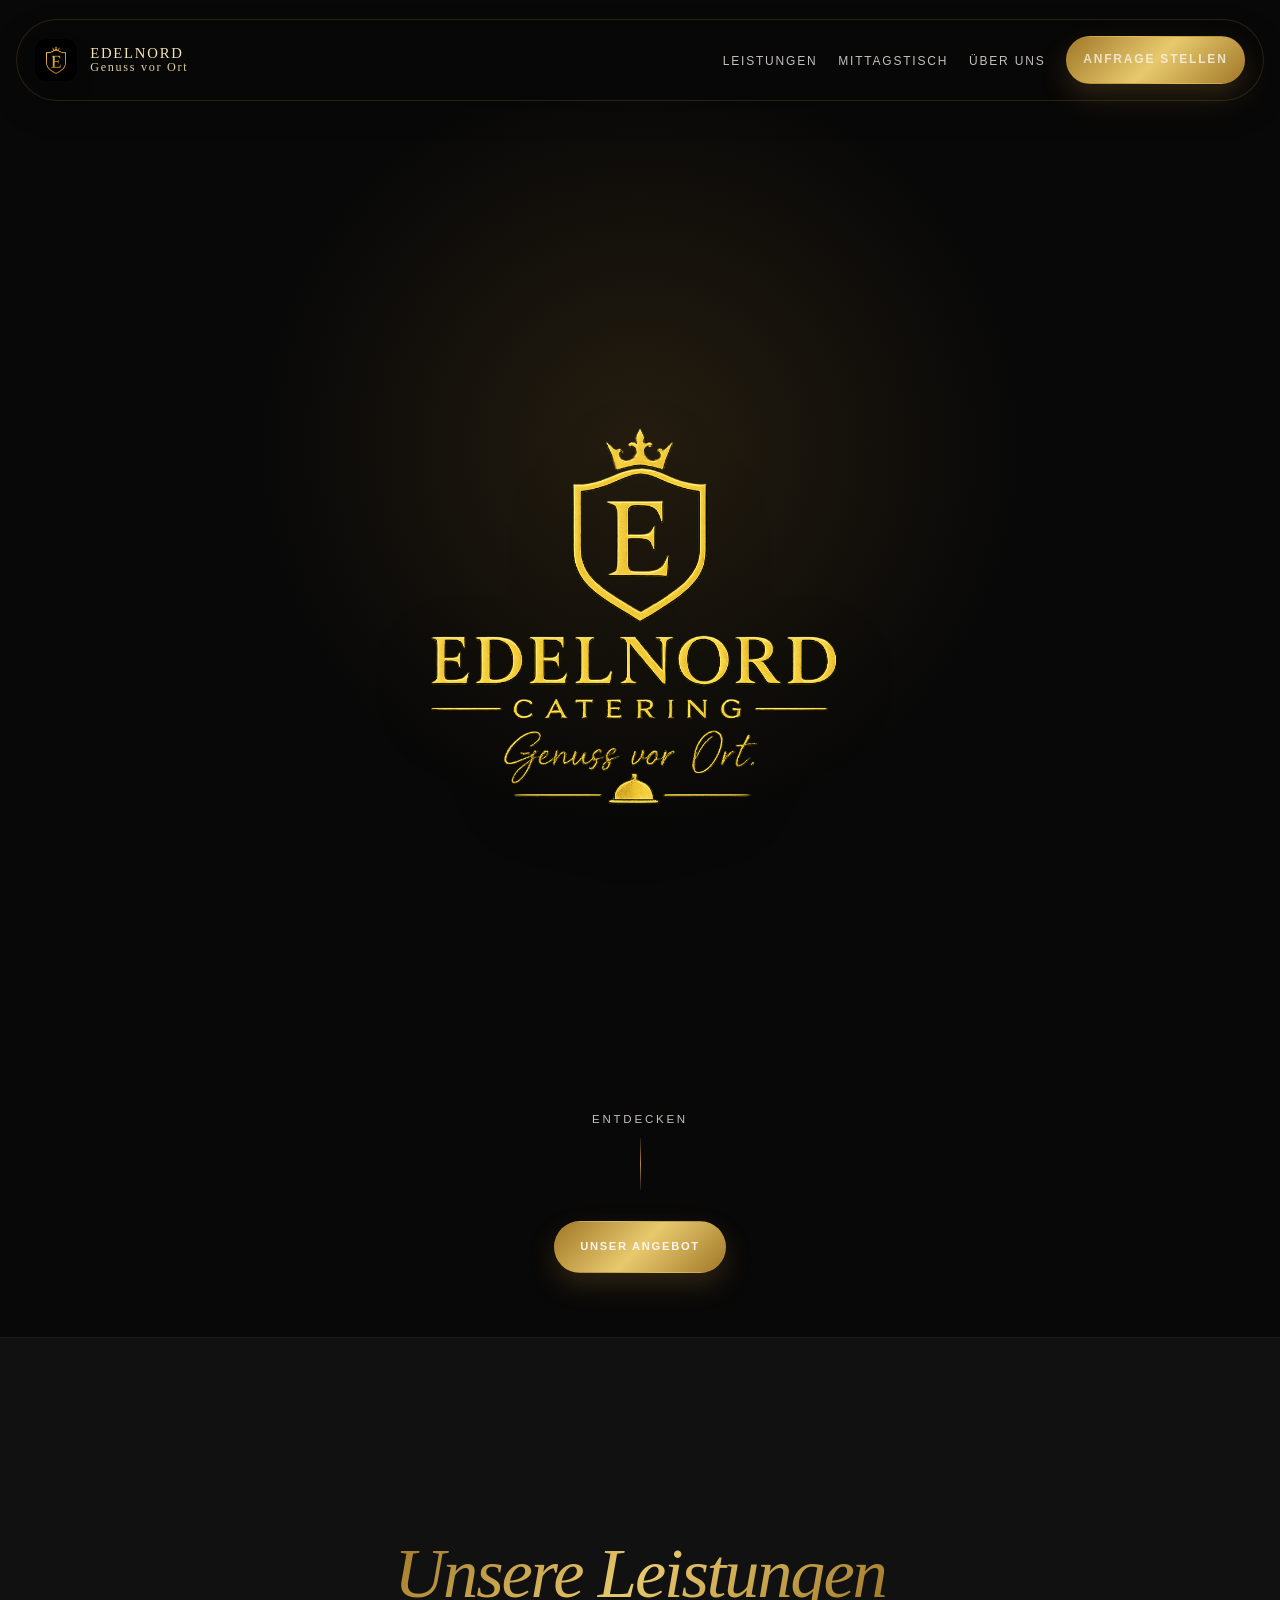
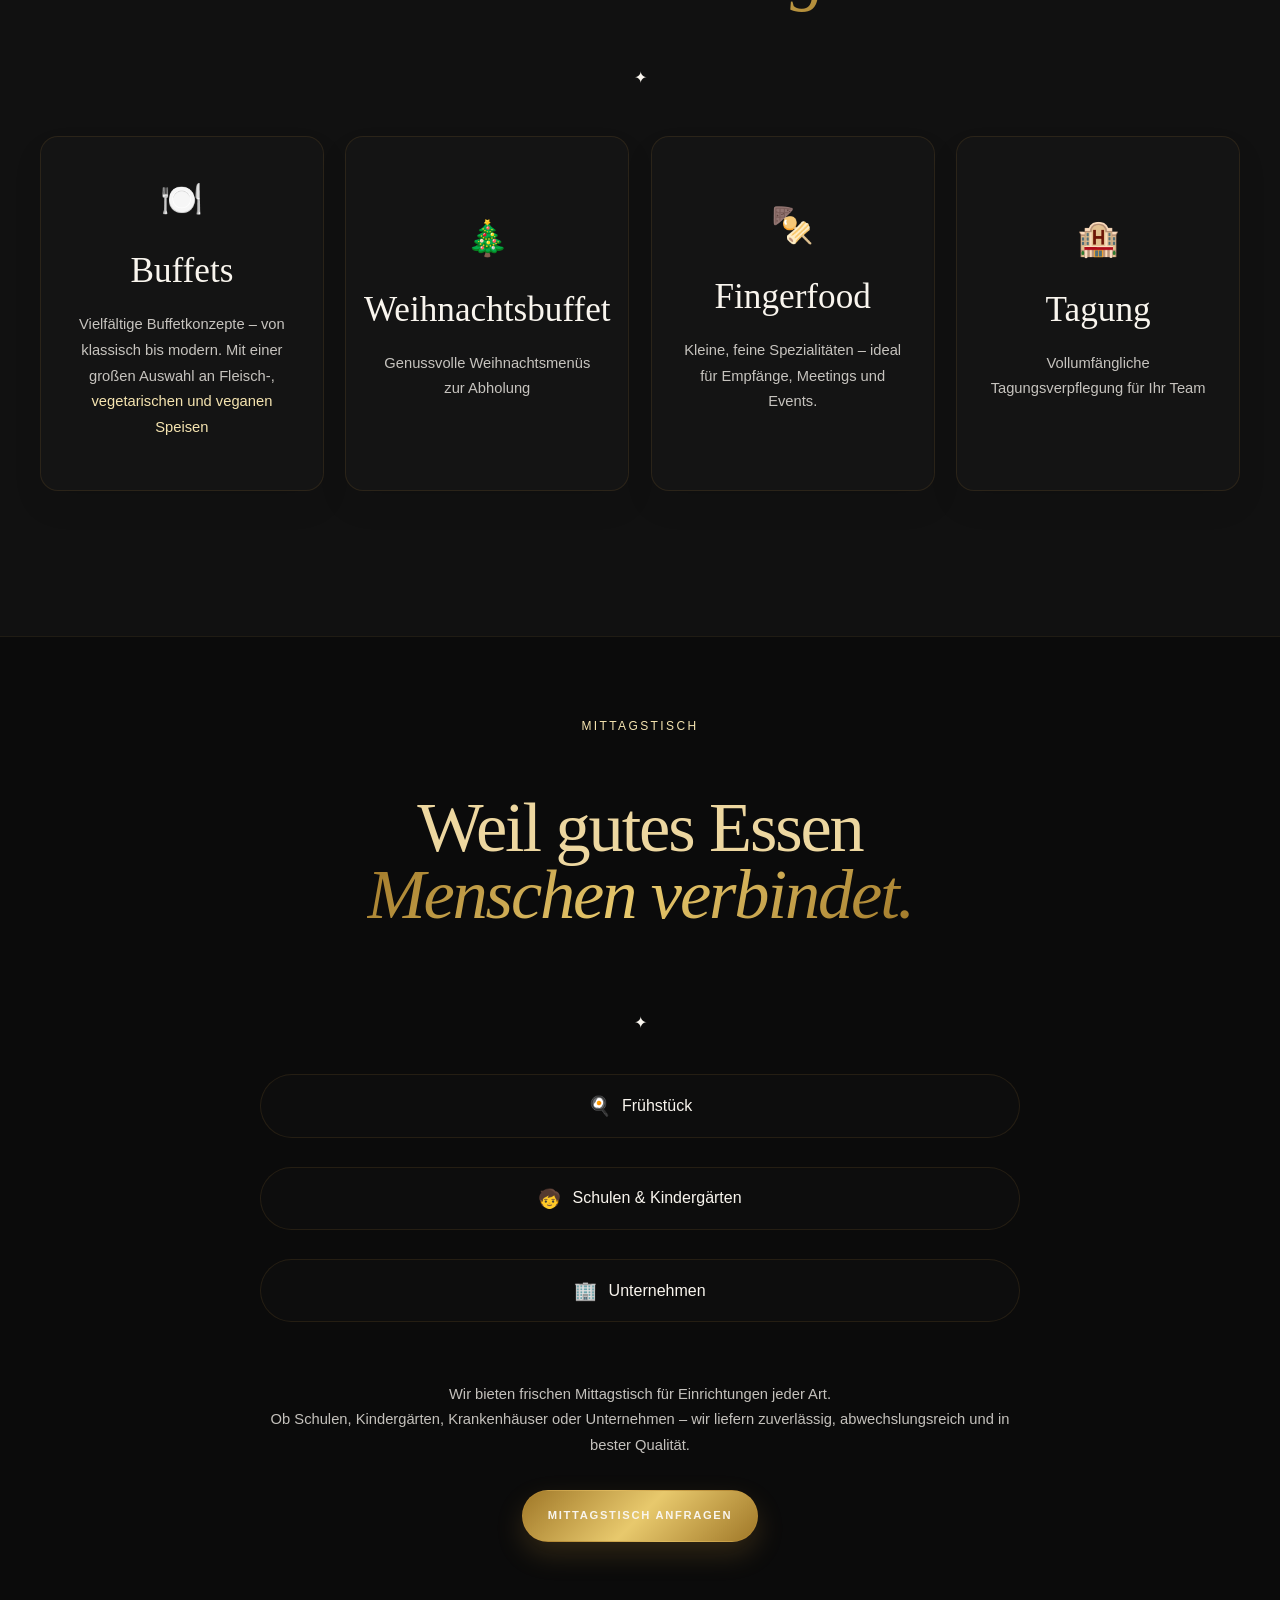
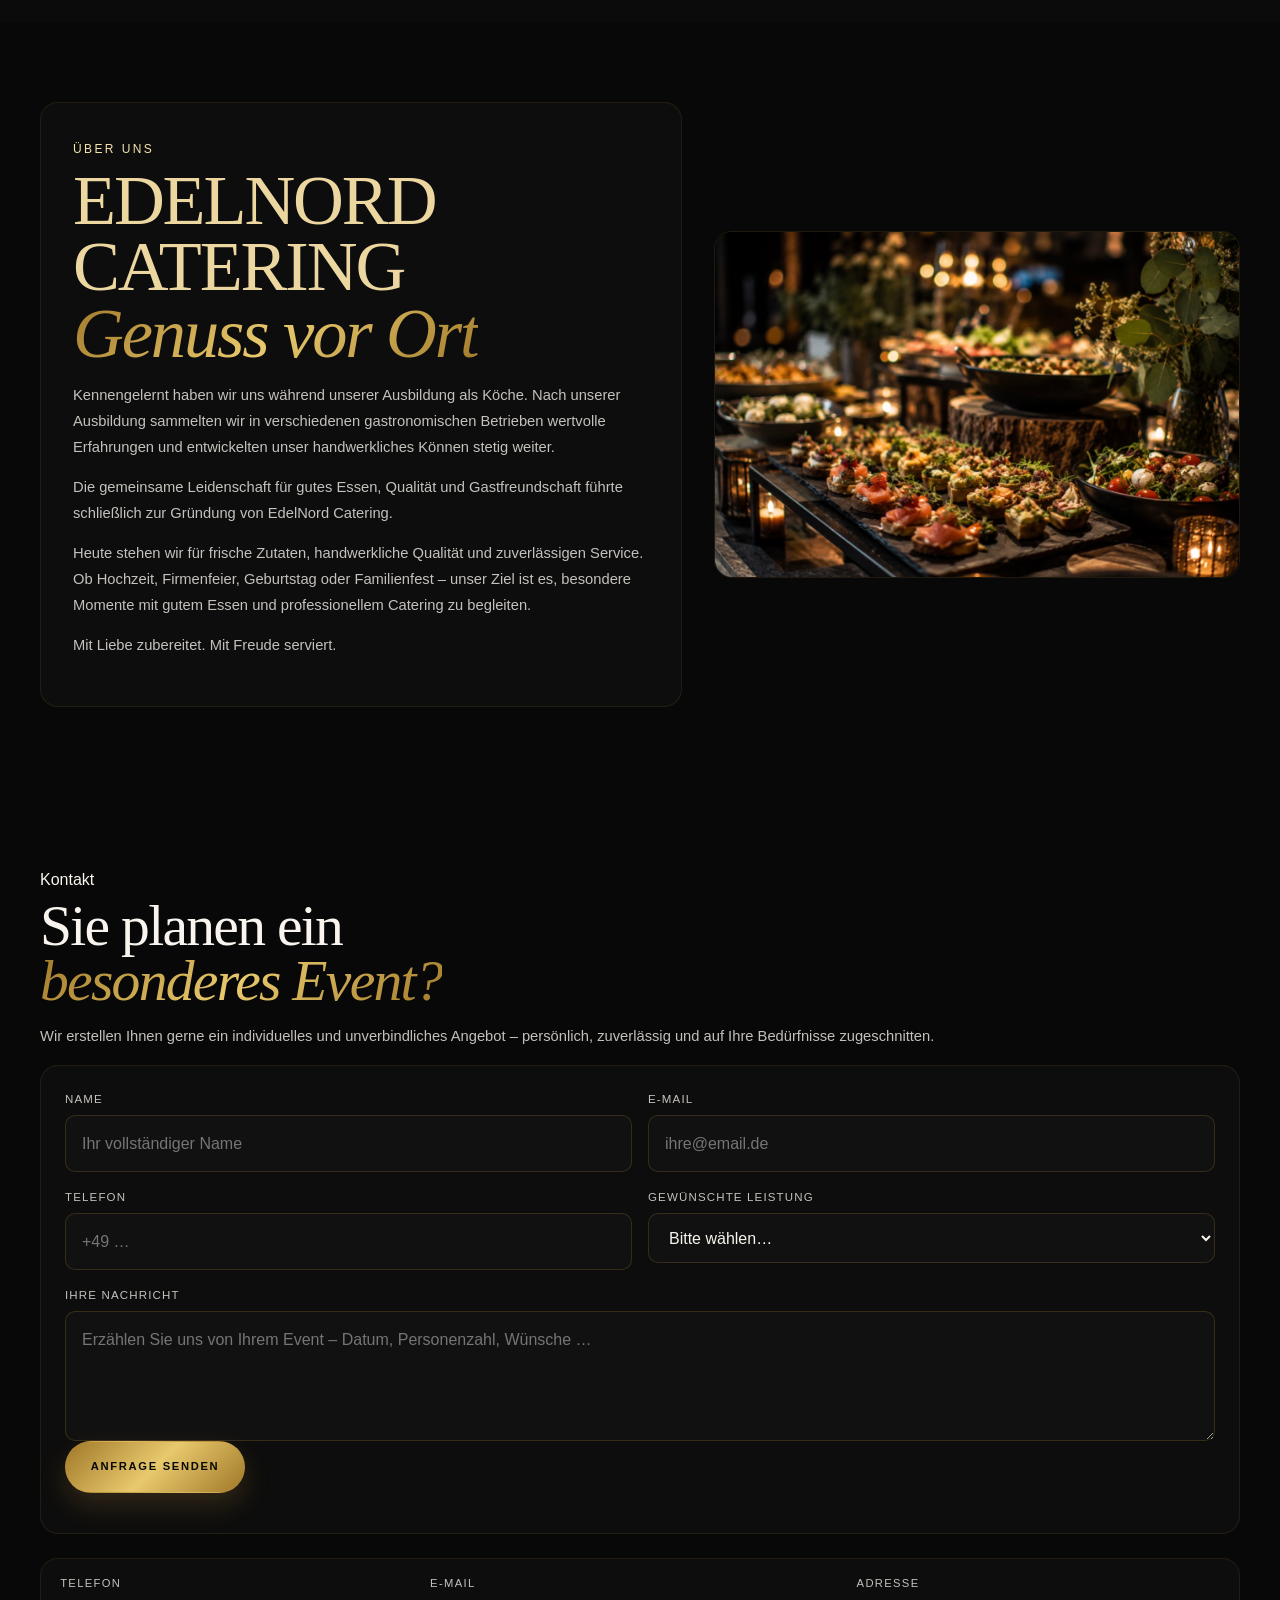
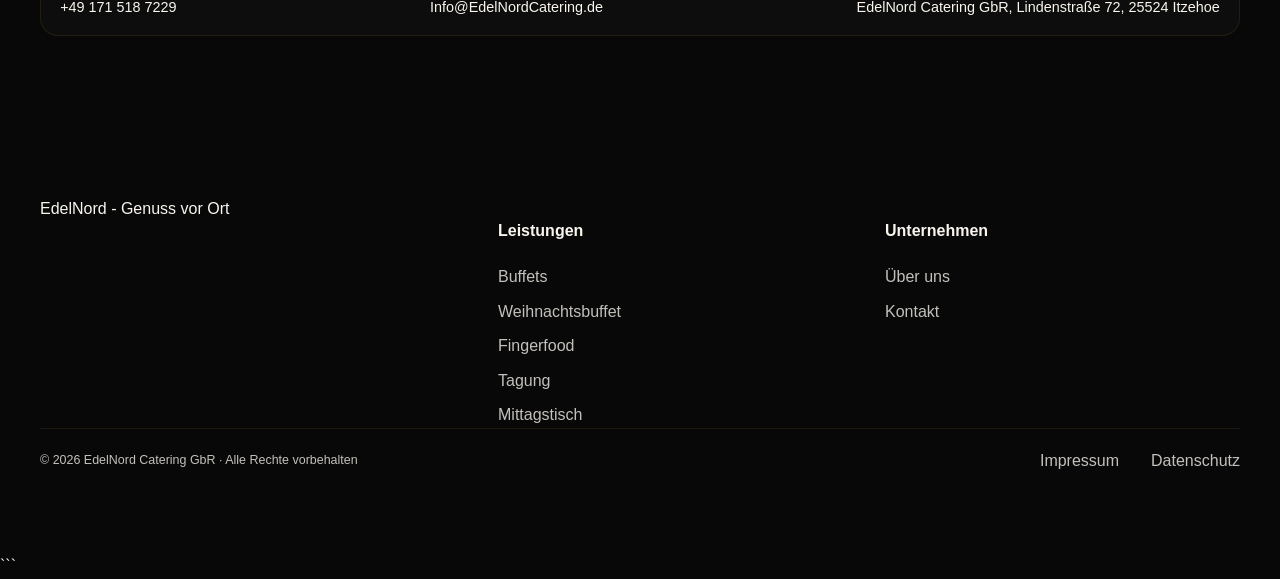
<file: index.html>
<!DOCTYPE html>
<html lang="de">
<head>
  <meta charset="UTF-8" />
  <meta name="viewport" content="width=device-width, initial-scale=1.0" />
  <meta name="description" content="Edelnord Catering – Exklusives Catering für Events, Firmen und besondere Anlässe. Qualität, die man schmeckt." />
  <title>EdelNord Catering GbR</title>
  <link rel="icon" type="image/png" href="assets/logo.png">
  <link rel="apple-touch-icon" href="assets/logo.png">
  <link rel="stylesheet" href="css/style.css" />
</head>
<body>

  <!-- Cursor -->
  <div class="cursor"></div>
  <div class="cursor-ring"></div>

  <!-- ══════════════════════════════════════
       NAVIGATION
  ══════════════════════════════════════ -->
  <nav>
    <a href="#home" class="nav-logo">
      <img
        src="assets/logo.jpg"
        alt="EdelNord Catering Logo"
        class="nav-logo-img"
      >
<div class="nav-logo-text gold-text">
  <span>EDELNORD</span>
  <span class="logo-sub">Genuss vor Ort</span>
</div>
    </a>

    <ul class="nav-links">
      <li><a href="#leistungen">Leistungen</a></li>
      <li><a href="#angebote">Mittagstisch</a></li>
      <li><a href="#ueber">Über uns</a></li>
      <li>
        <a href="#kontakt" class="nav-cta desktop-cta">
          Anfrage stellen
        </a>
      </li>
    </ul>

    <div class="mobile-nav-actions">
      <a href="#kontakt" class="mobile-request-btn">
        Anfrage stellen
      </a>

      <button
        class="hamburger"
        type="button"
        aria-label="Menü öffnen"
        aria-expanded="false"
      >
        <span></span>
        <span></span>
        <span></span>
      </button>
    </div>
  </nav>

  <!-- ══════════════════════════════════════
       HERO
  ══════════════════════════════════════ -->
  <section id="home" class="hero">
    <div class="hero-bg"></div>
    <div class="hero-lines"></div>
    <div class="hero-content">
      <div class="hero-logo">
        <img src="assets/Slogan.PNG" alt="Edelnord Logo">
      </div>

      <div class="hero-scroll">
        <span>Entdecken</span>
        <div class="scroll-line"></div>
      </div>

      <div class="hero-actions">
        <a href="#leistungen" class="btn-primary">Unser Angebot</a>
      </div>
    </div>
  </section>

<!-- ══════════════════════════════════════
       LEISTUNGEN
  ══════════════════════════════════════ -->
  <section id="leistungen" class="services">
    <div class="section-inner">
      <div class="services-header reveal">
        <h2 class="section-title">
          <em style="font-style:italic; background: linear-gradient(135deg, var(--gold-deep), var(--gold-bright) 50%, var(--gold-deep)); -webkit-background-clip: text; -webkit-text-fill-color: transparent; background-clip: text;">
            Unsere Leistungen
          </em>
        </h2>
        <div class="divider" style="justify-content:center;">
          <div class="divider-line"></div>
          <span class="divider-icon">✦</span>
          <div class="divider-line"></div>
        </div>
      </div>
       
      <div class="services-grid">
        <a href="buffets.html" class="service-card reveal" data-delay="0">
          <span class="service-icon">🍽️</span>
          <h3 class="service-name">Buffets</h3>
          <p class="service-desc">Vielfältige Buffetkonzepte – von klassisch bis modern. Mit einer großen Auswahl an Fleisch-, <span class="gold-text">vegetarischen und veganen Speisen</span></p>
        </a>

        <a href="weihnachtsbuffets.html" class="service-card reveal" data-delay="0.1" aria-label="Weihnachtsbuffets Seite öffnen">
          <span class="service-icon">🎄</span>
          <h3 class="service-name">Weihnachtsbuffet</h3>
          <p class="service-desc">Genussvolle Weihnachtsmenüs zur Abholung</p>
        </a>

        <a href="fingerfood.html" class="service-card reveal" data-delay="0.2">
          <span class="service-icon">🍢</span>
          <h3 class="service-name">Fingerfood</h3>
          <p class="service-desc">Kleine, feine Spezialitäten – ideal für Empfänge, Meetings und Events.</p>
        </a>

        <a href="tagung.html" class="service-card reveal partner-card" data-delay="0.3">
          <span class="service-icon">🏨</span>
          <h3 class="service-name">Tagung</h3>
          <p class="service-desc">
            Vollumfängliche Tagungsverpflegung für Ihr Team
          </p>
        </a>
      </div>
    </div>
  </section>

  <!-- ══════════════════════════════════════
       ANGEBOTE
  ══════════════════════════════════════ -->
  <section id="angebote" class="offers">
    <div class="section-inner">
      <div class="offers-header reveal">
        <span class="section-label">Mittagstisch</span>

        <h2 class="section-title">
          Weil gutes Essen<br>
          <em style="font-style:italic; background: linear-gradient(135deg, var(--gold-deep), var(--gold-bright) 50%, var(--gold-deep)); -webkit-background-clip:text; -webkit-text-fill-color:transparent; background-clip:text;">
            Menschen verbindet.
          </em>
        </h2>

        <div class="divider" style="justify-content:center; margin-top:1.5rem;">
          <div class="divider-line"></div>
          <span class="divider-icon">✦</span>
          <div class="divider-line"></div>
        </div>
      </div>

      <div style="display: flex; gap: 1rem; flex-wrap: wrap; justify-content: center;">
        <a href="fruehstueck.html" class="offer-pill reveal" data-delay="0">
          <span class="offer-icon">🍳</span>
          <span class="offer-name">Frühstück</span>
        </a>

        <div class="offer-pill reveal" data-delay="0.1">
          <span class="offer-icon">🧒</span>
          <span class="offer-name">Schulen &amp; Kindergärten</span>
        </div>

        <div class="offer-pill reveal" data-delay="0.2">
          <span class="offer-icon">🏢</span>
          <span class="offer-name">Unternehmen</span>
        </div>
      </div>

      <div class="offers-cta reveal" data-delay="0.3">
        <p>
          Wir bieten frischen Mittagstisch für Einrichtungen jeder Art.<br>
          Ob Schulen, Kindergärten, Krankenhäuser oder Unternehmen –
          wir liefern zuverlässig, abwechslungsreich und in bester Qualität.
        </p>

        <a href="#kontakt" class="btn-primary">Mittagstisch anfragen</a>
      </div>
    </div>
  </section>

  <!-- ══════════════════════════════════════
       ÜBER UNS
  ══════════════════════════════════════ -->
  <section id="ueber" class="about">
    <div class="section-inner">
      <div class="about-layout">

        <div class="about-body reveal">
          <span class="section-label about-tag">Über uns</span>

          <h2 class="about-title">
            EDELNORD CATERING<br>
            <em style="font-style:italic; background: linear-gradient(135deg, var(--gold-deep), var(--gold-bright) 50%, var(--gold-deep)); -webkit-background-clip: text; -webkit-text-fill-color: transparent; background-clip: text;">
              Genuss vor Ort
            </em>
          </h2>

          <p>Kennengelernt haben wir uns während unserer Ausbildung als Köche. Nach unserer Ausbildung sammelten wir in verschiedenen gastronomischen Betrieben wertvolle Erfahrungen und entwickelten unser handwerkliches Können stetig weiter.</p>

          <p>Die gemeinsame Leidenschaft für gutes Essen, Qualität und Gastfreundschaft führte schließlich zur Gründung von EdelNord Catering.</p>

          <p>Heute stehen wir für frische Zutaten, handwerkliche Qualität und zuverlässigen Service. Ob Hochzeit, Firmenfeier, Geburtstag oder Familienfest – unser Ziel ist es, besondere Momente mit gutem Essen und professionellem Catering zu begleiten.</p>

          <p class="about-signature">Mit Liebe zubereitet. Mit Freude serviert.</p>
        </div>

        <div class="about-image reveal" data-delay="0.2">
          <img src="assets/ueberuns.jpeg" alt="EdelNord Catering Über uns">
        </div>

      </div>
    </div>
  </section>

  <!-- ══════════════════════════════════════
       KONTAKT
  ══════════════════════════════════════ -->
  <section id="kontakt" class="contact">
    <div class="contact-inner">
      <span class="contact-pretitle reveal">Kontakt</span>

      <h2 class="contact-title reveal">
        Sie planen ein<br>
        <em style="font-style:italic; background: linear-gradient(135deg, var(--gold-deep), var(--gold-bright) 50%, var(--gold-deep)); -webkit-background-clip: text; -webkit-text-fill-color: transparent; background-clip: text;">
          besonderes Event?
        </em>
      </h2>

      <p class="contact-body reveal">
        Wir erstellen Ihnen gerne ein individuelles und unverbindliches Angebot – persönlich, zuverlässig und auf Ihre Bedürfnisse zugeschnitten.
      </p>

      <form
        class="contact-form reveal"
        data-delay="0.1"
        action="https://formspree.io/f/mzdlvapv"
        method="POST">

        <div class="form-row">
          <div class="form-field">
            <label for="name">Name</label>
            <input type="text" id="name" name="Name" placeholder="Ihr vollständiger Name" autocomplete="name" required>
          </div>

          <div class="form-field">
            <label for="email">E-Mail</label>
            <input type="email" id="email" name="E-Mail" placeholder="ihre@email.de" autocomplete="email" required>
          </div>
        </div>

        <div class="form-row">
          <div class="form-field">
            <label for="telefon">Telefon</label>
            <input type="tel" id="telefon" name="Telefon" placeholder="+49 …" autocomplete="tel">
          </div>

          <div class="form-field">
            <label for="leistung">Gewünschte Leistung</label>
            <select id="leistung" name="Leistung">
              <option value="">Bitte wählen…</option>
              <option>Buffet</option>
              <option>Weihnachtsbuffet</option>
              <option>Fingerfood</option>
              <option>Tagung</option>
              <option>Mittagstisch</option>
              <option>Kombination / Sonstiges</option>
            </select>
          </div>
        </div>

        <div class="form-field">
          <label for="nachricht">Ihre Nachricht</label>
          <textarea id="nachricht" name="Nachricht" placeholder="Erzählen Sie uns von Ihrem Event – Datum, Personenzahl, Wünsche …" required></textarea>
        </div>

        <button type="submit" class="form-submit">
          Anfrage senden
        </button>

        <p class="form-status" aria-live="polite"></p>
      </form>

      <div class="contact-alt reveal" data-delay="0.3">
        <div class="contact-alt-item">
          <span>Telefon</span>
          <a href="tel:+491715187229">+49 171 518 7229</a>
        </div>

        <div class="contact-alt-item">
          <span>E-Mail</span>
          <a href="mailto:Info@EdelNordCatering.de">Info@EdelNordCatering.de</a>
        </div>

        <div class="contact-alt-item">
          <span>Adresse</span>
          <span>EdelNord Catering GbR, Lindenstraße 72, 25524 Itzehoe</span>
        </div>
      </div>
    </div>
  </section>

  <!-- ══════════════════════════════════════
       FOOTER
  ══════════════════════════════════════ -->
  <footer>
    <div class="footer-inner">
      <div class="footer-brand">
        <a href="#home" class="nav-logo gold-text">
          <span>EdelNord - Genuss vor Ort</span>
        </a>
      </div>
      <div class="footer-col">
        <h4>Leistungen</h4>
        <ul>
          <li><a href="#leistungen">Buffets</a></li>
          <li><a href="#leistungen">Weihnachtsbuffet</a></li>
          <li><a href="#leistungen">Fingerfood</a></li>
          <li><a href="#leistungen">Tagung</a></li>
          <li><a href="#angebote">Mittagstisch</a></li>
        </ul>
      </div>
      <div class="footer-col">
        <h4>Unternehmen</h4>
        <ul>
          <li><a href="#ueber">Über uns</a></li>
          <li><a href="#kontakt">Kontakt</a></li>
        </ul>
      </div>
    </div>
    <div class="footer-bottom">
      <p>&copy; 2026 EdelNord Catering GbR · Alle Rechte vorbehalten</p>
      <div style="display:flex; gap:2rem;">
        <a href="impressum.html">Impressum</a>
        <a href="datenschutz.html">Datenschutz</a>
      </div>
    </div>
  </footer>

  <script src="js/main.js"></script>
</body>
</html>

```
</file>
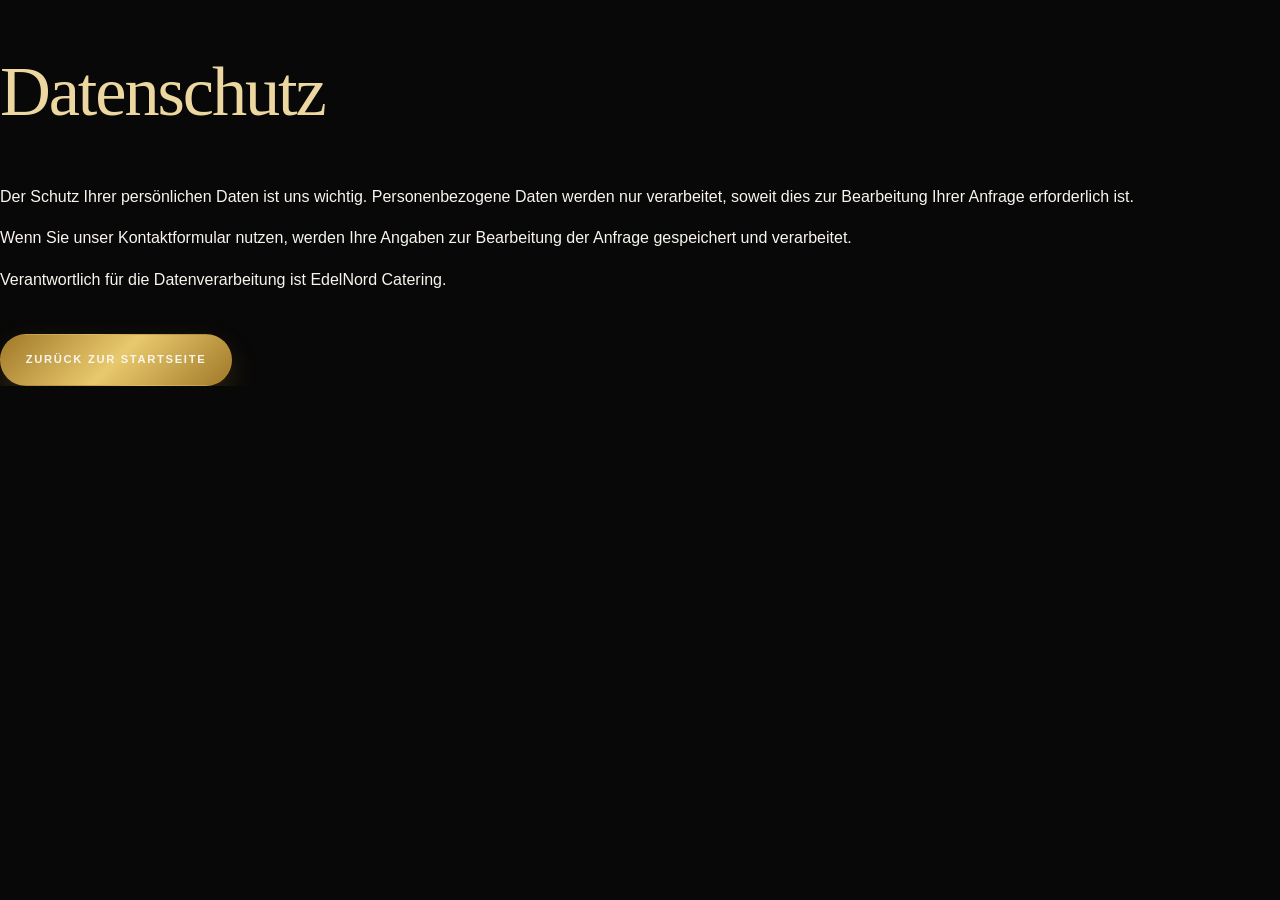
<file: datenschutz.html>
<!DOCTYPE html>
<html lang="de">
<head>
  <meta charset="UTF-8">
  <meta name="viewport" content="width=device-width, initial-scale=1.0">
  <title>Datenschutz – Edelnord Catering</title>
  <link rel="stylesheet" href="css/style.css">
</head>
<body>

<section class="legal-page">
  <div class="section-inner">
    <h1 class="section-title">Datenschutz</h1>

    <p>
      Der Schutz Ihrer persönlichen Daten ist uns wichtig.
      Personenbezogene Daten werden nur verarbeitet, soweit dies zur Bearbeitung Ihrer Anfrage erforderlich ist.
    </p>

    <p>
      Wenn Sie unser Kontaktformular nutzen, werden Ihre Angaben zur Bearbeitung der Anfrage gespeichert und verarbeitet.
    </p>

    <p>
      Verantwortlich für die Datenverarbeitung ist EdelNord Catering.
    </p>

    <br>
    <a href="index.html" class="btn-primary">Zurück zur Startseite</a>
  </div>
</section>

</body>
</html>
</file>
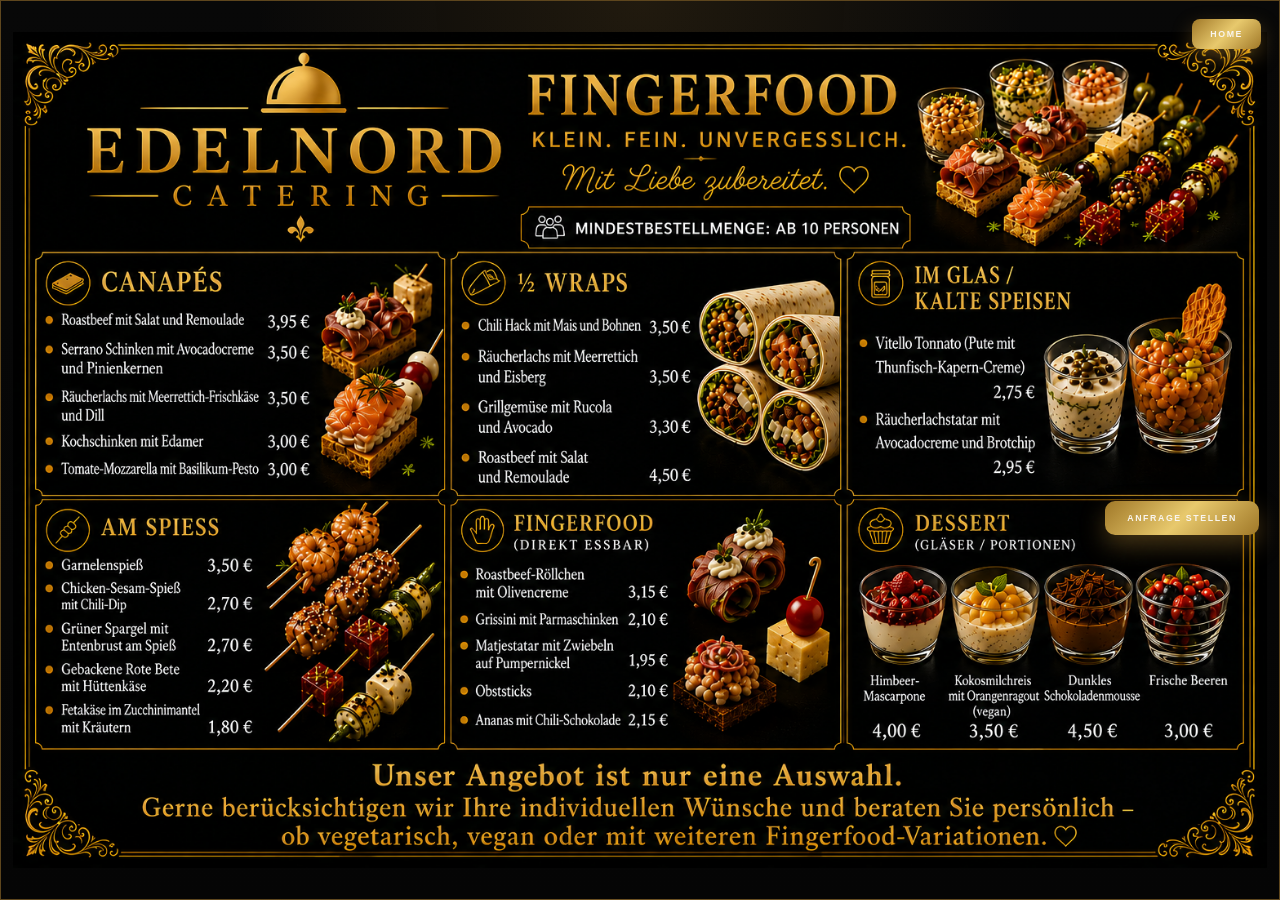
<file: fingerfood.html>
<!DOCTYPE html>
<html lang="de">
<head>
  <meta charset="UTF-8">

  <meta
    name="viewport"
    content="width=device-width, initial-scale=1.0"
  >

  <meta
    name="description"
    content="Fingerfood-Angebot von EdelNord Catering."
  >

  <title>Fingerfood – EdelNord Catering</title>

  <link rel="stylesheet" href="css/style.css">
  <link rel="stylesheet" href="css/fingerfood.css">
</head>

<body>

  <div class="cursor"></div>
  <div class="cursor-ring"></div>

  <section class="fingerfood-page">

    <!-- Auf dem Desktop Home-Button,
         auf dem Handy kleiner Pfeil -->
    <a
  href="index.html"
  class="finger-home-btn"
  aria-label="Zurück zur Startseite"
>
  Home
</a>

    <main class="fingerfood-content">

   <div class="fingerfood-center">
  <picture>
    <source
      media="(max-width: 900px)"
      srcset="assets/fingerfood/fingerfood-mobile.PNG"
    >

    <img
      src="assets/fingerfood/fingerfood.PNG"
      alt="Fingerfood Menü von EdelNord Catering"
      draggable="false"
    >
  </picture>
</div>

      <a
        href="index.html#kontakt"
        class="fingerfood-cta"
      >
        Anfrage stellen
      </a>

    </main>

  </section>

  <script src="js/main.js"></script>

</body>
</html>
</file>
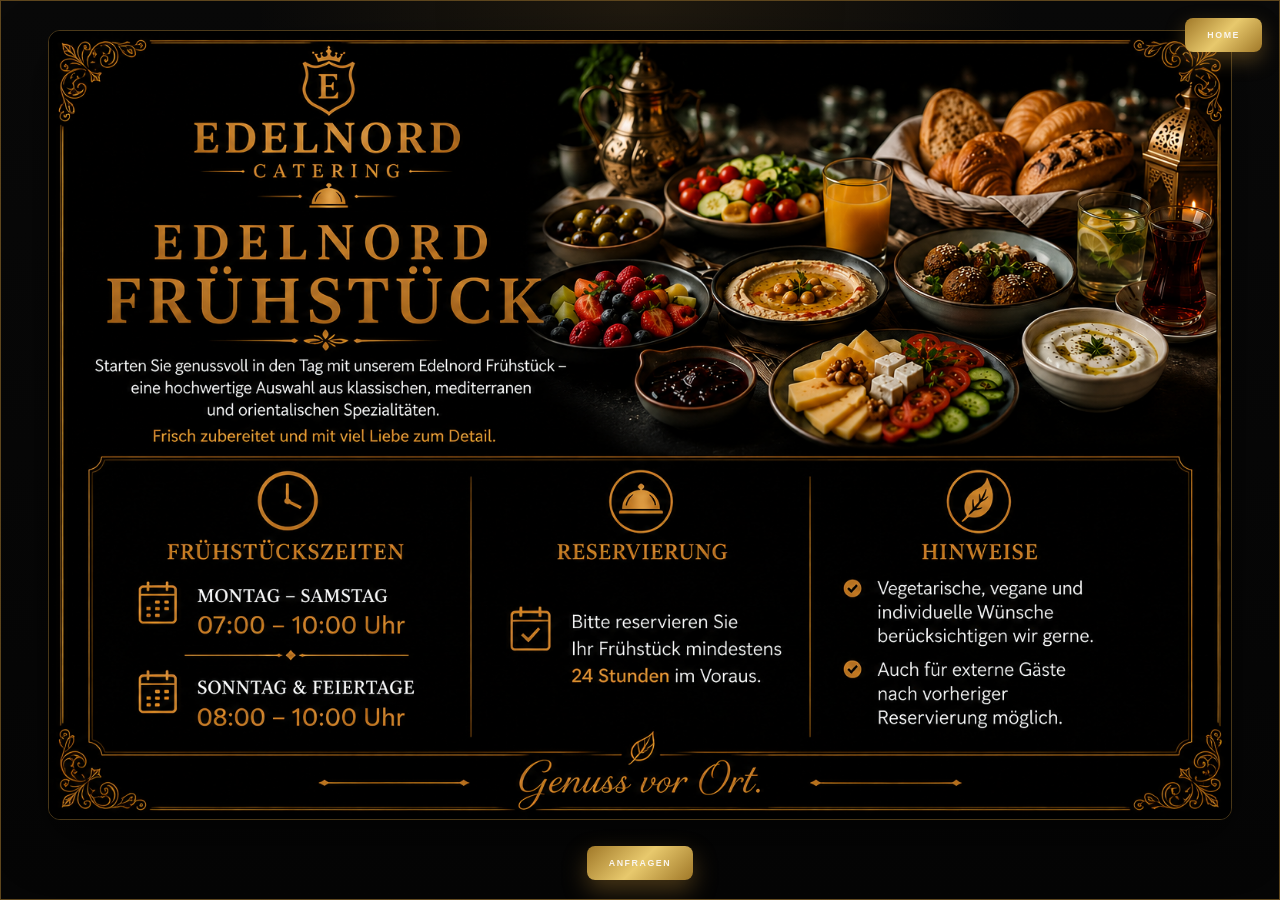
<file: fruehstueck.html>
<!DOCTYPE html>
<html lang="de">
<head>

<meta charset="UTF-8">

<meta name="viewport"
content="width=device-width, initial-scale=1.0">

<title>Frühstück | EdelNord Catering</title>

<link rel="stylesheet" href="css/style.css">
<link rel="stylesheet" href="css/fruehstueck.css">

</head>

<body>

<div class="cursor"></div>
<div class="cursor-ring"></div>

<section class="fruehstueck-page">

<a
href="index.html"
class="fruehstueck-home-btn"
aria-label="Zurück">

Home

</a>

<main class="fruehstueck-content">

<div class="fruehstueck-center">

<picture>

<!-- Handybild -->

<source
media="(max-width:900px)"
srcset="assets/fruehstueck/fruehstueck-mobile.PNG">

<!-- Desktop -->

<img
src="assets/fruehstueck/fruehstueck.PNG"
alt="Frühstück Menü"
draggable="false">

</picture>

</div>

<a
href="index.html#kontakt"
class="fruehstueck-cta">

Anfragen

</a>

</main>

</section>

<script src="js/main.js"></script>

</body>
</html>
</file>
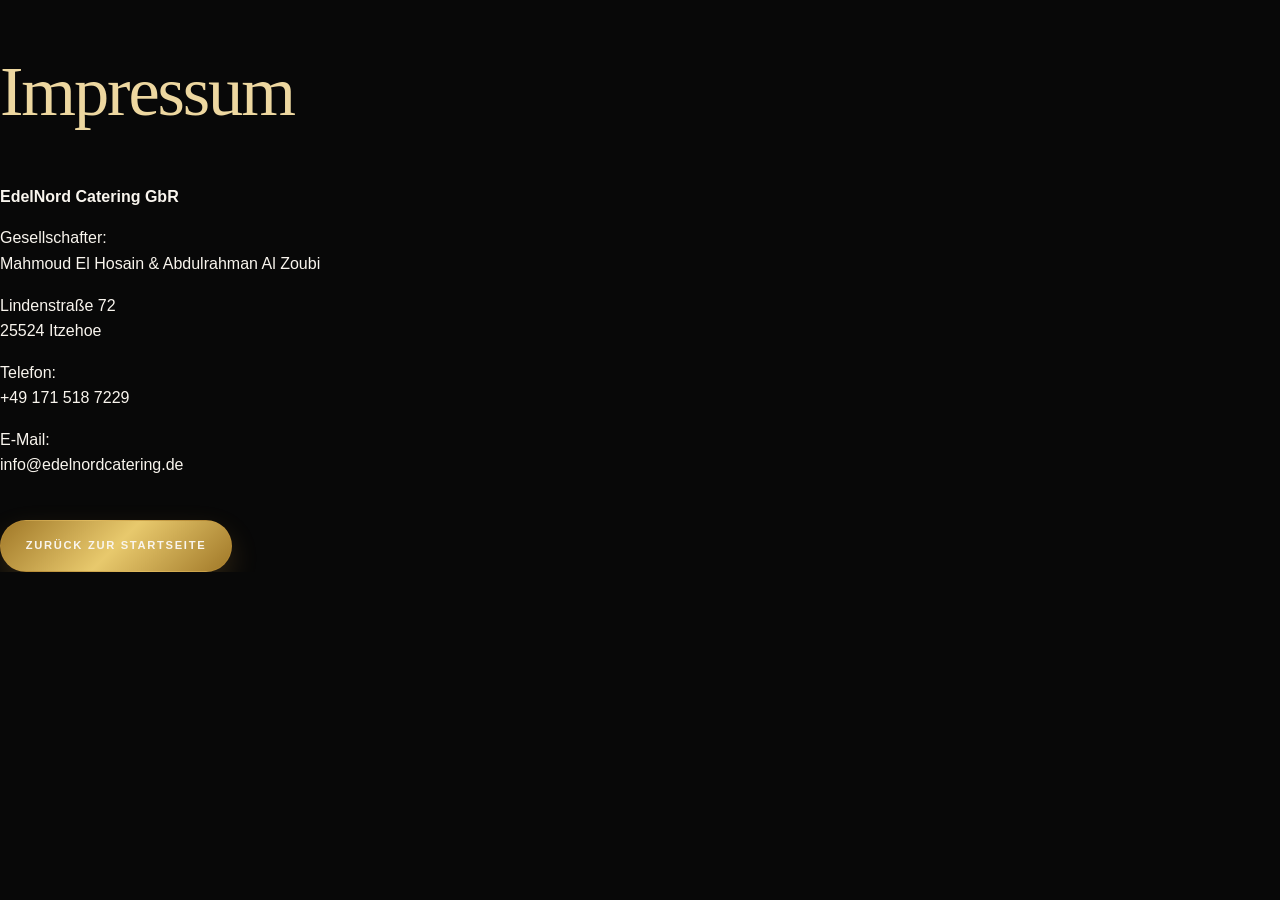
<file: impressum.html>
<!DOCTYPE html>
<html lang="de">
<head>
  <meta charset="UTF-8">
  <meta name="viewport" content="width=device-width, initial-scale=1.0">
  <title>Impressum – EdelNord Catering GbR</title>

  <link rel="stylesheet" href="css/style.css">
</head>

<body>

  <!-- Custom Cursor -->
  <div class="cursor"></div>
  <div class="cursor-ring"></div>

  <section class="legal-page">
    <div class="section-inner">

      <h1 class="section-title">Impressum</h1>

      <p><strong>EdelNord Catering GbR</strong></p>

      <p>
        Gesellschafter:<br>
        Mahmoud El Hosain &amp; Abdulrahman Al Zoubi
      </p>

      <p>
        Lindenstraße 72<br>
        25524 Itzehoe
      </p>

      <p>
        Telefon:<br>
        <a href="tel:+491715187229">+49 171 518 7229</a>
      </p>

      <p>
        E-Mail:<br>
        <a href="mailto:info@edelnordcatering.de">info@edelnordcatering.de</a>
      </p>

      <br>

      <a href="index.html" class="btn-primary">
        Zurück zur Startseite
      </a>

    </div>
  </section>

  <!-- JavaScript -->
  <script src="js/main.js"></script>

</body>
</html>
</file>
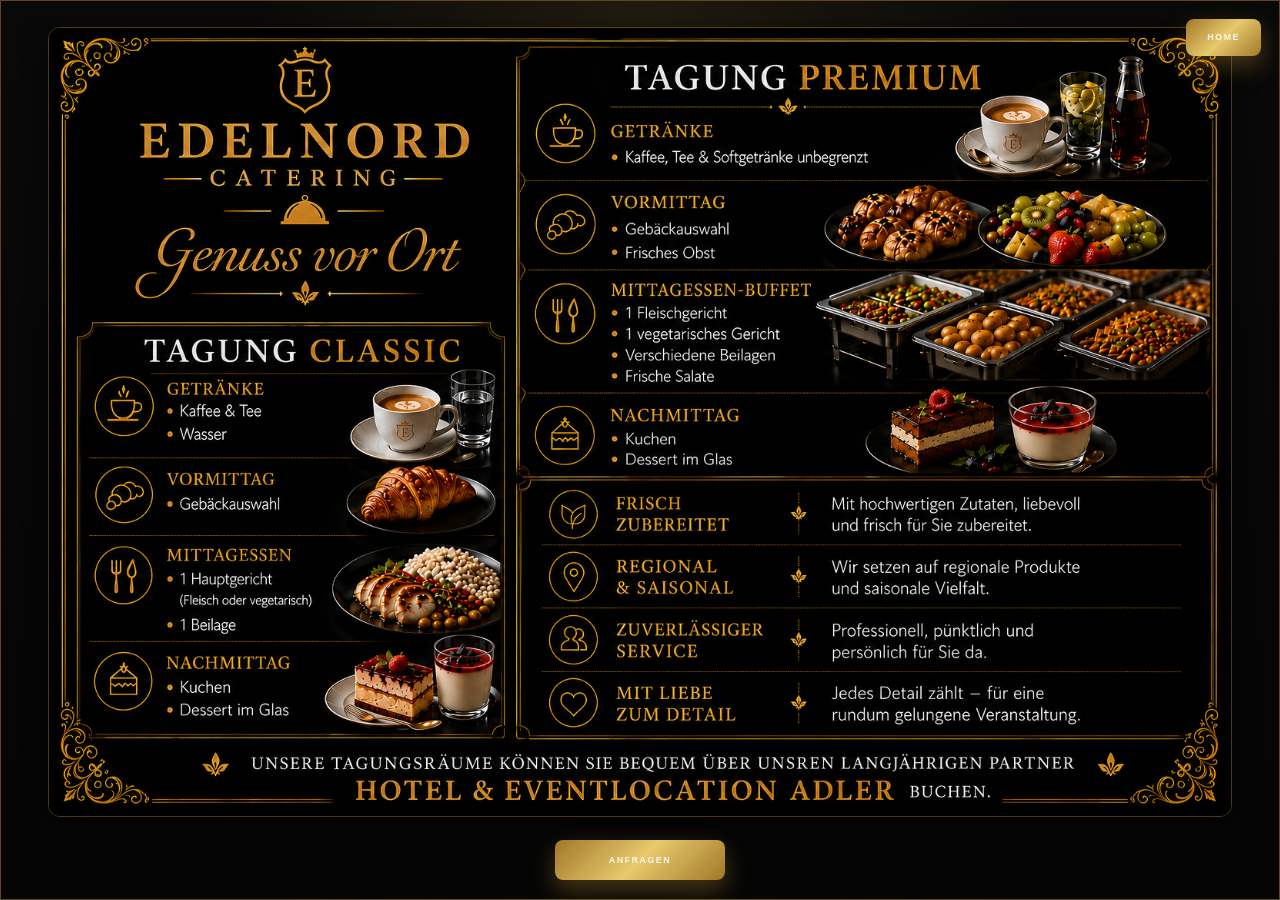
<file: tagung.html>
<!DOCTYPE html>
<html lang="de">
<head>
  <meta charset="UTF-8">

  <meta
    name="viewport"
    content="width=device-width, initial-scale=1.0"
  >

  <meta
    name="description"
    content="Tagungen mit EdelNord Catering und unserem Partner Hotel & Eventlocation Adler."
  >

  <title>Tagung | EdelNord Catering</title>

  <link rel="stylesheet" href="css/style.css">
  <link rel="stylesheet" href="css/tagung.css">
</head>

<body>

  <div class="cursor"></div>
  <div class="cursor-ring"></div>

  <section class="tagung-page">

    <a
      href="index.html"
      class="home-btn"
      aria-label="Zurück zur Startseite"
    >
      Home
    </a>

    <main class="tagung-content">

      <div class="tagung-image">

        <picture>

          <!-- Eigenes langes Bild für Handy -->
          <source
            media="(max-width: 900px)"
            srcset="assets/tagung/tagung-mobile.PNG"
          >

          <!-- Normales Bild für Desktop -->
          <img
            src="assets/tagung/tagung.PNG"
            alt="Tagungsangebot von EdelNord Catering"
            draggable="false"
          >

        </picture>

      </div>

      <a
        href="https://www.adler-iz.de"
        target="_blank"
        rel="noopener noreferrer"
        class="partner-btn"
      >
        Anfragen
      </a>

    </main>

  </section>

  <script src="js/main.js"></script>

</body>
</html>
</file>
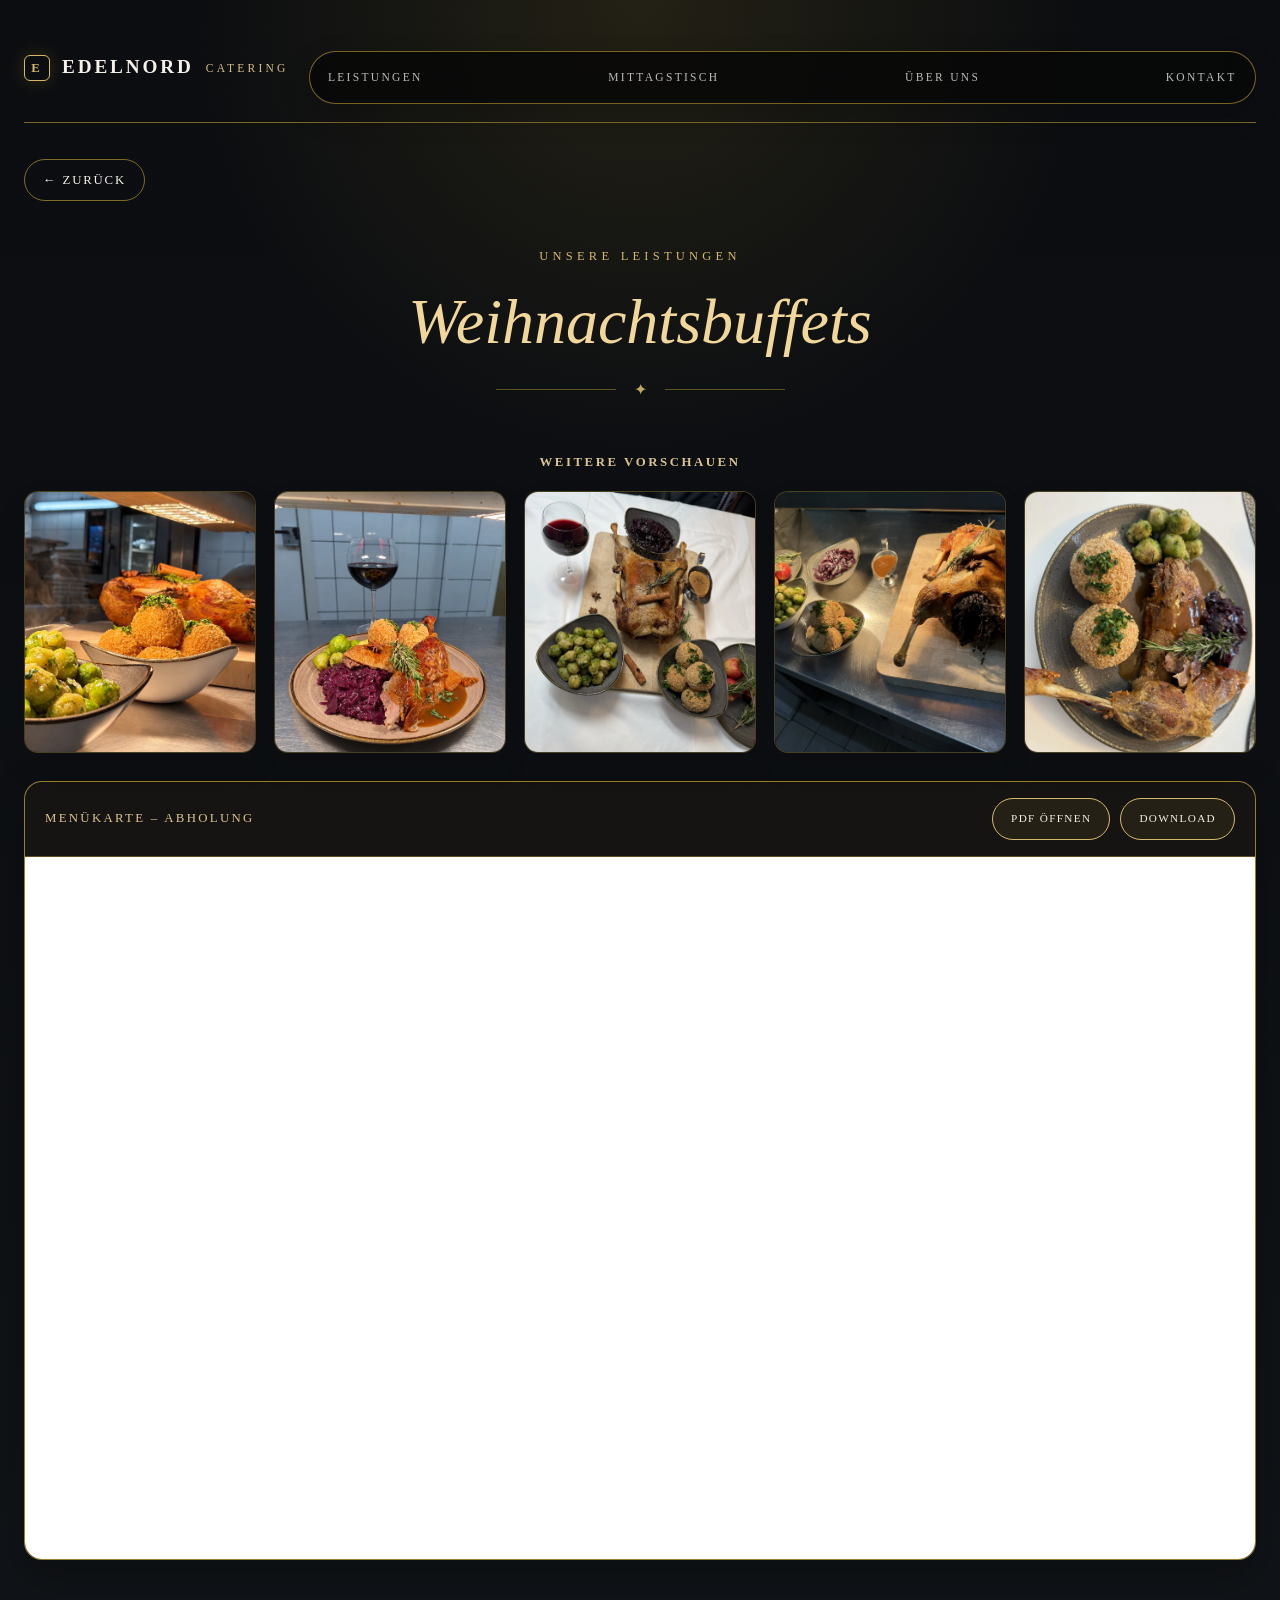
<file: weihnachtsbuffets.html>
<!DOCTYPE html>
<html lang="de">
<head>
  <meta charset="UTF-8" />
  <meta name="viewport" content="width=device-width, initial-scale=1.0" />
  <meta
    name="description"
    content="Weihnachtsbuffets von EdelNord Catering – Menü mit Abholung."
  />
  <title>Weihnachtsbuffets – EdelNord Catering</title>
  <link rel="stylesheet" href="css/style.css" />
  <style>
    :root {
      --bg: #0d0f13;
      --panel: rgba(28, 29, 34, 0.92);
      --line: rgba(212, 175, 55, 0.55);
      --gold: #d7b86a;
      --gold-soft: #f2d79b;
      --text: #f5f1ea;
      --muted: rgba(255,255,255,0.72);
    }

    * { box-sizing: border-box; }

    body {
      margin: 0;
      min-height: 100vh;
      font-family: "Georgia", "Times New Roman", serif;
      background:
        radial-gradient(circle at top, rgba(212, 175, 55, 0.12), transparent 26%),
        linear-gradient(180deg, #0b0d10 0%, #101317 100%);
      color: var(--text);
    }

    .page-wrap {
      max-width: 1400px;
      margin: 0 auto;
      padding: 32px 24px 64px;
    }

    .topbar {
      display: flex;
      align-items: center;
      justify-content: space-between;
      gap: 20px;
      border-bottom: 1px solid var(--line);
      padding-bottom: 18px;
      margin-bottom: 28px;
    }

    .brand {
      display: flex;
      align-items: center;
      gap: 12px;
      text-decoration: none;
      color: var(--text);
      font-size: 1.2rem;
      letter-spacing: 0.15em;
      text-transform: uppercase;
      font-weight: 600;
    }

    .brand-mark {
      width: 26px;
      height: 26px;
      border: 1px solid var(--gold);
      border-radius: 6px;
      display: inline-flex;
      align-items: center;
      justify-content: center;
      color: var(--gold);
      font-size: 0.8rem;
      box-shadow: 0 0 18px rgba(212, 175, 55, 0.2);
    }

    .brand span:last-child {
      color: var(--gold-soft);
      font-weight: 400;
      letter-spacing: 0.28em;
      font-size: 0.72rem;
      opacity: 0.88;
    }

    .nav {
      display: flex;
      align-items: center;
      gap: 24px;
      font-size: 0.72rem;
      letter-spacing: 0.2em;
      text-transform: uppercase;
    }

    .nav a {
      color: var(--muted);
      text-decoration: none;
      transition: color 0.2s ease;
    }

    .nav a:hover {
      color: var(--gold-soft);
    }

    .home-link {
      display: inline-block;
      margin: 8px 0 18px;
      color: var(--gold-soft);
      text-decoration: none;
      font-size: 0.8rem;
      letter-spacing: 0.14em;
      text-transform: uppercase;
      border: 1px solid rgba(212, 175, 55, 0.58);
      border-radius: 999px;
      padding: 10px 18px;
      transition: 0.2s ease;
    }

    .home-link:hover {
      background: rgba(212, 175, 55, 0.08);
    }

    .header {
      text-align: center;
      margin: 28px 0 28px;
    }

    .eyebrow {
      color: var(--gold);
      letter-spacing: 0.34em;
      text-transform: uppercase;
      font-size: 0.78rem;
      margin-bottom: 18px;
    }

    h1 {
      margin: 0;
      font-size: clamp(2.4rem, 5vw, 5rem);
      font-weight: 400;
      color: var(--gold-soft);
      line-height: 1.15;
      font-style: italic;
    }

    .divider {
      display: flex;
      align-items: center;
      justify-content: center;
      gap: 18px;
      margin-top: 18px;
      opacity: 0.9;
    }

    .divider-line {
      width: 120px;
      height: 1px;
      background: rgba(212, 175, 55, 0.45);
    }

    .divider-icon {
      color: var(--gold);
      font-size: 1rem;
    }

    .gallery-wrap {
      margin: 12px 0 28px;
      padding: 22px 0 0;
    }

    .gallery-heading {
      margin: 0 0 18px;
      font-size: 0.8rem;
      letter-spacing: 0.2em;
      text-transform: uppercase;
      color: var(--gold-soft);
      opacity: 0.9;
      text-align: center;
    }

    .gallery-grid {
      display: grid;
      grid-template-columns: repeat(5, minmax(180px, 1fr));
      gap: 18px;
    }

    .gallery-item {
      display: block;
      background: rgba(255, 255, 255, 0.02);
      border: 1px solid rgba(212, 175, 55, 0.28);
      border-radius: 14px;
      overflow: hidden;
      transition: transform 0.2s ease, border-color 0.2s ease;
      box-shadow: 0 14px 28px rgba(0,0,0,0.12);
    }

    .gallery-item:hover {
      transform: translateY(-3px);
      border-color: rgba(212, 175, 55, 0.7);
    }

    .gallery-item img {
      display: block;
      width: 100%;
      height: 260px;
      object-fit: cover;
    }

    .pdf-panel {
      background: rgba(14, 15, 18, 0.7);
      border: 1px solid rgba(212, 175, 55, 0.7);
      border-radius: 18px;
      overflow: hidden;
      box-shadow: 0 18px 45px rgba(0,0,0,0.22);
      margin-top: 8px;
    }

    .pdf-toolbar {
      display: flex;
      align-items: center;
      justify-content: space-between;
      gap: 16px;
      padding: 16px 20px;
      border-bottom: 1px solid rgba(212, 175, 55, 0.38);
      background: rgba(212, 175, 55, 0.04);
    }

    .pdf-title {
      font-size: 0.8rem;
      letter-spacing: 0.18em;
      text-transform: uppercase;
      color: var(--gold-soft);
      opacity: 0.9;
    }

    .pdf-actions {
      display: flex;
      gap: 10px;
      flex-wrap: wrap;
    }

    .btn {
      display: inline-flex;
      align-items: center;
      justify-content: center;
      padding: 11px 18px;
      text-decoration: none;
      border-radius: 999px;
      border: 1px solid var(--gold);
      background: rgba(212, 175, 55, 0.08);
      color: var(--gold-soft);
      letter-spacing: 0.12em;
      text-transform: uppercase;
      font-size: 0.7rem;
      transition: transform 0.2s ease, background 0.2s ease;
    }

    .btn:hover {
      transform: translateY(-1px);
      background: rgba(212, 175, 55, 0.14);
    }

    .pdf-view {
      width: 100%;
      height: 78vh;
      min-height: 640px;
      background: #fff;
      border: 0;
      display: block;
    }

    .fallback {
      padding: 26px 20px 28px;
      color: var(--muted);
      text-align: center;
      line-height: 1.7;
    }

    @media (max-width: 1024px) {
      .gallery-grid {
        grid-template-columns: repeat(2, minmax(150px, 1fr));
      }
    }

    @media (max-width: 768px) {
      .topbar {
        flex-direction: column;
        align-items: flex-start;
      }

      .nav {
        gap: 12px;
        flex-wrap: wrap;
      }

      .gallery-wrap {
        margin-top: 0;
      }

      .gallery-grid {
        display: flex;
        gap: 14px;
        overflow-x: auto;
        padding-bottom: 8px;
        scroll-snap-type: x proximity;
      }

      .gallery-item {
        flex: 0 0 78%;
        scroll-snap-align: start;
      }

      .gallery-item img {
        height: 240px;
      }

      .pdf-toolbar {
        flex-direction: column;
        align-items: flex-start;
      }

      .pdf-view {
        min-height: 480px;
        height: 64vh;
      }
    }
  </style>
</head>
<body>
  <div class="page-wrap">
    <div class="topbar">
      <a href="index.html" class="brand" aria-label="Zur Startseite">
        <span class="brand-mark">E</span>
        <span>EdelNord</span>
        <span>Catering</span>
      </a>

      <nav class="nav" aria-label="Hauptnavigation">
        <a href="index.html#leistungen">Leistungen</a>
        <a href="index.html#angebote">Mittagstisch</a>
        <a href="index.html#ueber">Über uns</a>
        <a href="index.html#kontakt">Kontakt</a>
      </nav>
    </div>

    <a href="index.html" class="home-link">← Zurück</a>

    <header class="header">
      <div class="eyebrow">Unsere Leistungen</div>
      <h1>Weihnachtsbuffets</h1>
      <div class="divider" aria-hidden="true">
        <span class="divider-line"></span>
        <span class="divider-icon">✦</span>
        <span class="divider-line"></span>
      </div>
    </header>

    <section class="gallery-wrap" aria-label="Weihnachtsessen Vorschau">
      <h2 class="gallery-heading">Weitere Vorschauen</h2>
      <div class="gallery-grid">
        <a class="gallery-item" href="assets/Weihnachtsessen 1 - EdelNord.png" target="_blank" rel="noopener">
          <img src="assets/Weihnachtsessen 1 - EdelNord.png" alt="Weihnachtsessen Vorschau 1" />
        </a>
        <a class="gallery-item" href="assets/Weihnachtsessen 2 - EdelNord.png" target="_blank" rel="noopener">
          <img src="assets/Weihnachtsessen 2 - EdelNord.png" alt="Weihnachtsessen Vorschau 2" />
        </a>
        <a class="gallery-item" href="assets/Weihnachtsessen 3 - EdelNord.jpeg" target="_blank" rel="noopener">
          <img src="assets/Weihnachtsessen 3 - EdelNord.jpeg" alt="Weihnachtsessen Vorschau 3" />
        </a>
        <a class="gallery-item" href="assets/Weihnachtsessen 4 - EdelNord.jpeg" target="_blank" rel="noopener">
          <img src="assets/Weihnachtsessen 4 - EdelNord.jpeg" alt="Weihnachtsessen Vorschau 4" />
        </a>
        <a class="gallery-item" href="assets/Weihnachtsessen 5 - EdelNord.jpeg" target="_blank" rel="noopener">
          <img src="assets/Weihnachtsessen 5 - EdelNord.jpeg" alt="Weihnachtsessen Vorschau 5" />
        </a>
      </div>
    </section>

    <section class="pdf-panel" aria-label="PDF Menü für Weihnachtsbuffets">
      <div class="pdf-toolbar">
        <div class="pdf-title">Menükarte – Abholung</div>
        <div class="pdf-actions">
          <a
            class="btn"
            href="assets/Men%C3%BCkarte%20Weihnachtsessen%20Abholung%202026%20-%20EdelNord.pdf"
            target="_blank"
            rel="noopener"
          >
            PDF öffnen
          </a>
          <a
            class="btn"
            href="assets/Men%C3%BCkarte%20Weihnachtsessen%20Abholung%202026%20-%20EdelNord.pdf"
            download
          >
            Download
          </a>
        </div>
      </div>

      <object
        class="pdf-view"
        data="assets/Men%C3%BCkarte%20Weihnachtsessen%20Abholung%202026%20-%20EdelNord.pdf"
        type="application/pdf"
        aria-label="Weihnachtsbuffets Menü als PDF"
      >
        <div class="fallback">
          Ihr Browser kann das PDF direkt nicht anzeigen.<br />
          Bitte nutzen Sie den Download-Link oben, um das Menü zu öffnen.
        </div>
      </object>
    </section>
  </div>
</body>
</html>
</file>
<file: css/style.css>
/* ============================================
   EDELNORD – GLOBAL DESIGN SYSTEM
   ============================================ */

:root {
  --black: #080808;
  --black-mid: #111111;
  --black-card: #141414;
  --gold-deep: #a07828;
  --gold: #c9943a;
  --gold-bright: #e8c96d;
  --gold-light: #f5e4b0;
  --gold-soft: #edd7a0;
  --white: #f9f5ee;
  --white-dim: rgba(249, 245, 238, 0.78);
  --line: rgba(201, 148, 58, 0.18);
  --panel: rgba(20, 20, 20, 0.85);
  --transition: 0.35s ease;
  --font-display: "Cormorant Garamond", Georgia, serif;
  --font-ui: "Montserrat", "Segoe UI", sans-serif;
}

* {
  box-sizing: border-box;
}

html, body {
  max-width: 100%;
  overflow-x: hidden;
}

html {
  scroll-behavior: smooth;
}

body {
  margin: 0;
  background: var(--black);
  color: var(--white);
  font-family: var(--font-ui);
  line-height: 1.6;
  -webkit-font-smoothing: antialiased;
  text-rendering: optimizeLegibility;
}

a,
a:link,
a:visited,
a:active {
  color: inherit;
  text-decoration: none;
}

a:hover {
  color: inherit;
}

img {
  max-width: 100%;
  display: block;
}

button,
input,
select,
textarea {
  font: inherit;
}

/* ============================================
   NAVIGATION
   ============================================ */
nav {
  position: sticky;
  top: 0;
  z-index: 40;
  display: flex;
  align-items: center;
  justify-content: space-between;
  gap: 1rem;
  width: min(1280px, calc(100% - 2rem));
  margin: 1.2rem auto 0;
  padding: 1rem 1.15rem;
  background: rgba(8, 8, 8, 0.84);
  border: 1px solid var(--line);
  border-radius: 999px;
  backdrop-filter: blur(12px);
  -webkit-backdrop-filter: blur(12px);
  box-shadow: 0 12px 30px rgba(0, 0, 0, 0.18);
}

.nav-logo {
  display: flex;
  align-items: center;
  gap: 0.8rem;
  min-width: 0;
}

.nav-logo-img {
  width: 42px;
  height: 42px;
  border-radius: 12px;
  object-fit: cover;
  box-shadow: 0 10px 18px rgba(0, 0, 0, 0.2);
}

.nav-logo-text {
  display: flex;
  flex-direction: column;
  line-height: 1.1;
}

.nav-logo-text span:first-child {
  color: var(--gold-light);
  font-family: var(--font-display);
  font-size: 0.92rem;
  letter-spacing: 0.12em;
  text-transform: uppercase;
}

.nav-logo-text .logo-sub {
  color: var(--gold-light);
  font-family: var(--font-display);
  font-size: 0.76rem;
  letter-spacing: 0.14em;
  opacity: 0.9;
}

.nav-links {
  display: flex;
  align-items: center;
  gap: 1.3rem;
  list-style: none;
  margin: 0;
  padding: 0;
}

.nav-links a {
  color: var(--white-dim);
  font-size: 0.75rem;
  letter-spacing: 0.15em;
  text-transform: uppercase;
  transition: color var(--transition);
}

.nav-links a:hover {
  color: var(--gold-light);
}

.desktop-cta,
.mobile-request-btn,
.btn-primary,
.form-submit {
  display: inline-flex;
  align-items: center;
  justify-content: center;
  background: linear-gradient(135deg, var(--gold-deep), var(--gold-bright), var(--gold-deep));
  color: #080808;
  border: 1px solid rgba(201, 148, 58, 0.28);
  border-radius: 999px;
  font-weight: 700;
  letter-spacing: 0.15em;
  text-transform: uppercase;
  transition: transform 0.22s ease, box-shadow 0.22s ease, filter 0.22s ease;
  box-shadow: 0 12px 28px rgba(201, 148, 58, 0.2);
}

.desktop-cta,
.mobile-request-btn {
  padding: 0.82rem 1rem;
  font-size: 0.7rem;
}

.btn-primary,
.form-submit {
  padding: 1rem 1.55rem;
  font-size: 0.7rem;
}

.desktop-cta:hover,
.mobile-request-btn:hover,
.btn-primary:hover,
.form-submit:hover {
  transform: translateY(-2px);
  box-shadow: 0 18px 34px rgba(201, 148, 58, 0.32);
  filter: brightness(1.02);
}

.mobile-nav-actions {
  display: none;
}

.hamburger {
  display: inline-flex;
  flex-direction: column;
  justify-content: center;
  gap: 0.24rem;
  width: 42px;
  height: 42px;
  border: 1px solid rgba(201, 148, 58, 0.2);
  border-radius: 50%;
  background: rgba(255, 255, 255, 0.01);
  cursor: pointer;
}

.hamburger span {
  display: block;
  width: 18px;
  height: 2px;
  margin: 0 auto;
  background: var(--white);
  border-radius: 2px;
}

/* ============================================
   HERO
   ============================================ */
.hero {
  position: relative;
  min-height: 78vh;
  padding: 6rem 1.5rem 4rem;
  background: var(--black);
  overflow: hidden;
}

.hero-bg,
.hero-lines {
  position: absolute;
  inset: 0;
  pointer-events: none;
}

.hero-bg {
  background:
    radial-gradient(circle at 50% 28%, rgba(201, 148, 58, 0.15), transparent 35%),
    linear-gradient(180deg, rgba(8, 8, 8, 0.12), rgba(8, 8, 8, 0.02));
}

.hero-content {
  position: relative;
  z-index: 1;
  width: min(1200px, 100%);
  min-height: 68vh;
  margin: 0 auto;
  display: flex;
  flex-direction: column;
  align-items: center;
  justify-content: center;
  text-align: center;
}

.hero-logo {
  display: flex;
  justify-content: center;
  align-items: center;
  margin-bottom: 1.5rem;
}

.hero-logo img {
  width: min(46vw, 620px);
  max-width: 620px;
  filter: drop-shadow(0 18px 30px rgba(0, 0, 0, 0.25));
}

.hero-scroll {
  display: flex;
  flex-direction: column;
  align-items: center;
  gap: 0.6rem;
  margin-top: 0.6rem;
}

.hero-scroll span {
  font-size: 0.72rem;
  letter-spacing: 0.24em;
  text-transform: uppercase;
  color: var(--white-dim);
}

.scroll-line {
  width: 1px;
  height: 52px;
  background: linear-gradient(180deg, rgba(201, 148, 58, 0.12), rgba(201, 148, 58, 0.9), rgba(201, 148, 58, 0.12));
}

.hero-actions {
  margin-top: 1.9rem;
}

/* ============================================
   SERVICES / OFFERS / ABOUT / CONTACT / FOOTER
   ============================================ */
.services,
.offers,
.about,
.contact,
footer {
  background: var(--black);
}

.services {
  min-height: 100vh;
  display: flex;
  align-items: center;
  padding: 5rem 0;
  background: var(--black-mid);
  border-top: 1px solid rgba(201, 148, 58, 0.08);
  border-bottom: 1px solid rgba(201, 148, 58, 0.08);
}

.services .section-inner,
.offers .section-inner,
.about .section-inner,
.contact .contact-inner,
.footer-inner,
.footer-bottom {
  width: min(1200px, calc(100% - 2rem));
  margin: 0 auto;
}

.services-header,
.offers-header {
  width: 100%;
  max-width: 1200px;
  text-align: center;
  margin: 0 auto 2.8rem;
  display: flex;
  flex-direction: column;
  align-items: center;
}

.services-header .section-label,
.services-header .section-title {
  text-align: center;
}

.services-grid {
  width: 100%;
  max-width: 1200px;
  display: grid;
  grid-template-columns: repeat(4, minmax(180px, 1fr));
  gap: 1.35rem;
  margin: 0 auto;
}

.service-card {
  position: relative;
  background: var(--black-card);
  padding: 2.3rem 1.6rem 3rem;
  overflow: hidden;
  transition: var(--transition);
  border-radius: 18px;
  min-height: 330px;
  display: flex;
  flex-direction: column;
  align-items: center;
  justify-content: center;
  text-align: center;
  text-decoration: none;
  color: inherit;
  border: 1px solid rgba(201, 148, 58, 0.12);
  box-shadow: 0 15px 30px rgba(0, 0, 0, 0.08);
}

.service-card::before {
  content: "";
  position: absolute;
  top: 0;
  left: 0;
  width: 100%;
  height: 2px;
  background: linear-gradient(90deg, transparent, var(--gold), transparent);
  transform: scaleX(0);
  transition: transform var(--transition);
}

.service-card:hover::before {
  transform: scaleX(1);
}

.service-card:hover {
  background: rgba(20, 20, 20, 0.97);
  transform: translateY(-10px);
  box-shadow: 0 22px 38px rgba(0, 0, 0, 0.18);
}

.service-card:hover .service-icon {
  color: var(--gold-bright);
}

.service-icon {
  font-size: 2.15rem;
  color: var(--gold);
  margin-bottom: 1rem;
  display: block;
  transition: color var(--transition);
}

.service-name {
  font-family: var(--font-display);
  font-size: clamp(1.9rem, 2.2vw, 2.5rem);
  font-weight: 300;
  margin: 0 0 0.8rem;
  color: var(--white);
}

.service-desc {
  font-size: 0.92rem;
  font-weight: 300;
  line-height: 1.75;
  color: var(--white-dim);
  max-width: 220px;
  margin: 0;
}

.service-number {
  position: absolute;
  bottom: 1.4rem;
  right: 1.4rem;
  font-family: var(--font-display);
  font-size: 3rem;
  font-weight: 300;
  color: rgba(201, 148, 58, 0.06);
  line-height: 1;
  pointer-events: none;
}

.services-cta {
  margin-top: 1.8rem;
  text-align: center;
}

.offers {
  background: #0b0b0b;
  padding: 5rem 0;
}

.offers-header {
  text-align: center;
  margin: 0 auto 2.4rem;
}

.offer-pill {
  display: flex;
  align-items: center;
  justify-content: center;
  gap: 0.7rem;
  width: min(100%, 760px);
  margin: 0 auto 0.8rem;
  padding: 1rem 1.3rem;
  border-radius: 999px;
  background: rgba(255, 255, 255, 0.01);
  border: 1px solid rgba(201, 148, 58, 0.12);
  color: var(--white);
  transition: transform var(--transition), border-color var(--transition);
}

.offer-pill:hover {
  transform: translateY(-2px);
  border-color: rgba(201, 148, 58, 0.35);
}

.offer-icon {
  font-size: 1.15rem;
}

.offer-name {
  font-size: 1rem;
  font-weight: 500;
}

.offers-cta {
  display: grid;
  justify-items: center;
  gap: 1rem;
  margin-top: 2rem;
  text-align: center;
}

.offers-cta p {
  max-width: 760px;
  color: var(--white-dim);
  font-size: 0.92rem;
  line-height: 1.75;
}

.about,
.contact {
  padding: 5rem 0;
}

.about-layout {
  display: grid;
  grid-template-columns: 1.1fr 0.9fr;
  gap: 2rem;
  align-items: center;
}

.about-body,
.contact-form,
.contact-alt {
  background: rgba(20, 20, 20, 0.45);
  border: 1px solid rgba(201, 148, 58, 0.12);
  border-radius: 18px;
}

.about-body {
  padding: 2rem;
}

.about-image {
  overflow: hidden;
  border-radius: 18px;
  border: 1px solid rgba(201, 148, 58, 0.12);
}

.about-image img {
  width: 100%;
  height: 100%;
  object-fit: cover;
}

.contact-inner {
  width: min(1200px, calc(100% - 2rem));
  margin: 0 auto;
}

.contact-form {
  padding: 1.5rem;
}

.form-row {
  display: grid;
  grid-template-columns: repeat(2, minmax(0, 1fr));
  gap: 1rem;
  margin-bottom: 1rem;
}

.form-field {
  display: flex;
  flex-direction: column;
  gap: 0.45rem;
}

.form-field label {
  color: var(--white-dim);
  font-size: 0.72rem;
  letter-spacing: 0.1em;
  text-transform: uppercase;
}

.form-field input,
.form-field select,
.form-field textarea {
  width: 100%;
  border: 1px solid rgba(201, 148, 58, 0.2);
  border-radius: 10px;
  background: rgba(255, 255, 255, 0.02);
  color: var(--white);
  padding: 0.9rem 1rem;
  font: inherit;
}

.form-field textarea {
  min-height: 130px;
  resize: vertical;
}

.contact-alt {
  display: flex;
  justify-content: space-between;
  gap: 1rem;
  padding: 1rem 1.2rem;
  margin-top: 1.5rem;
}

.contact-alt-item {
  display: grid;
  gap: 0.2rem;
}

.contact-alt-item span:first-child {
  color: var(--white-dim);
  font-size: 0.7rem;
  letter-spacing: 0.12em;
  text-transform: uppercase;
}

.contact-alt-item a,
.contact-alt-item span:last-child {
  color: var(--white);
  font-size: 0.9rem;
}

footer {
  padding: 3rem 0 2rem;
}

.footer-inner {
  display: grid;
  grid-template-columns: 1.2fr 1fr 1fr;
  gap: 2rem;
}

.footer-col ul {
  list-style: none;
  margin: 0;
  padding: 0;
  display: grid;
  gap: 0.55rem;
}

.footer-col a,
.footer-bottom a {
  color: var(--white-dim);
  transition: color var(--transition);
}

.footer-col a:hover,
.footer-bottom a:hover {
  color: var(--gold-light);
}

.footer-bottom {
  display: flex;
  justify-content: space-between;
  align-items: center;
  gap: 1rem;
  padding-top: 1.2rem;
  border-top: 1px solid rgba(201, 148, 58, 0.12);
}

.footer-bottom p {
  margin: 0;
  color: var(--white-dim);
  font-size: 0.78rem;
}

/* ============================================
   HELPER TYPOGRAPHY
   ============================================ */
.section-label {
  color: var(--gold-light);
  font-size: 0.75rem;
  letter-spacing: 0.2em;
  text-transform: uppercase;
}

.section-title,
.about-title,
.contact-title {
  font-family: var(--font-display);
  font-weight: 500;
  line-height: 0.95;
  letter-spacing: -0.03em;
}

.section-title,
.about-title {
  font-size: clamp(3.2rem, 5.5vw, 5.8rem);
  color: var(--gold-soft);
}

.contact-title {
  font-size: clamp(2.8rem, 4.5vw, 4.5rem);
  color: var(--white);
}

.about-title,
.contact-title {
  margin: 0.4rem 0 1rem;
}

.about-body p,
.contact-body {
  color: var(--white-dim);
  font-size: 0.92rem;
  line-height: 1.75;
}

.gold-text {
  color: var(--gold-light);
}

/* ============================================
   DESKTOP
   ============================================ */
@media (min-width: 901px) {
  body {
    background: var(--black);
  }

  nav {
    width: min(1280px, calc(100% - 2rem));
    margin-top: 1.2rem;
    border-radius: 999px;
  }

  .hero {
    min-height: 76vh;
    padding-top: 5.8rem;
  }

  .hero-content {
    min-height: 68vh;
  }

  .services,
  .offers,
  .about,
  .contact,
  footer {
    padding: 5rem 0;
  }

  .services-grid {
    grid-template-columns: repeat(4, minmax(220px, 1fr));
    gap: 1.35rem;
    margin-top: 1rem;
  }

  .service-card {
    min-height: 330px;
    padding: 2.2rem 1.7rem 3.1rem;
  }

  .service-name {
    font-size: 2.2rem;
  }

  .service-desc {
    font-size: 0.92rem;
    max-width: 230px;
  }
}

/* ============================================
   MOBILE
   ============================================ */
@media (max-width: 900px) {
  html,
  body {
    background: #080808 !important;
    color: #f9f5ee;
    margin: 0;
    overflow-x: hidden !important;
    max-width: 100vw;
  }

  body {
    font-size: 15px;
  }

  nav {
    position: sticky;
    top: 0;
    z-index: 40;
    width: calc(100% - 1.2rem);
    margin-top: 0.5rem;
    padding: 0.6rem 0.8rem;
    background: rgba(8, 8, 8, 0.96);
    border: 1px solid rgba(201, 148, 58, 0.12);
    border-radius: 999px;
    backdrop-filter: blur(10px);
    -webkit-backdrop-filter: blur(10px);
  }

  .nav-logo {
    gap: 0.45rem;
    max-width: 58%;
    min-width: 0;
  }

  .nav-logo-img {
    width: 26px;
    height: 26px;
    flex-shrink: 0;
  }

  .nav-logo-text {
    min-width: 0;
    overflow: hidden;
  }

  .nav-logo-text span:first-child {
    font-size: 0.58rem;
    letter-spacing: 0.04em;
    white-space: nowrap;
  }

  .nav-logo-text .logo-sub {
    font-size: 0.48rem;
    letter-spacing: 0.02em;
    white-space: nowrap;
  }

  .nav-links {
    display: none !important;
  }

  .mobile-nav-actions {
    display: flex !important;
    align-items: center;
    gap: 0.4rem;
    flex-shrink: 0;
  }

  .mobile-request-btn {
    padding: 0.5rem 0.65rem;
    font-size: 0.56rem;
    letter-spacing: 0.08em;
    white-space: nowrap;
  }

  .hamburger {
    width: 32px;
    height: 32px;
    border-radius: 50%;
    flex-shrink: 0;
  }

  .hero {
    min-height: 62vh;
    padding: 4.2rem 1rem 2.5rem;
    background: #080808;
  }

  .hero-content {
    max-width: 100%;
    width: 100%;
    display: flex;
    flex-direction: column;
    align-items: center;
    justify-content: center;
    text-align: center;
  }

  .hero-logo {
    width: 100%;
    margin: 0 auto 0.9rem;
  }

  .hero-logo img {
    display: block;
    width: min(84vw, 360px);
    height: auto;
    margin: 0 auto;
  }

  .hero-scroll {
    margin-top: 0.6rem;
    transform: scale(0.95);
  }

  .hero-scroll span {
    font-size: 0.68rem;
    letter-spacing: 0.2em;
    color: var(--white-dim);
  }

  .scroll-line {
    height: 42px;
  }

  .hero-actions {
    margin-top: 1rem;
  }

  .btn-primary,
  .btn-secondary {
    display: inline-flex;
    align-items: center;
    justify-content: center;
    width: auto;
    min-width: 210px;
    padding: 0.9rem 1.2rem;
    font-size: 0.68rem;
    letter-spacing: 0.18em;
  }

  .services,
  .offers,
  .about,
  .contact,
  footer {
    padding: 3.5rem 0;
  }

  .section-inner,
  .contact-inner {
    padding: 0 1rem;
  }

  .services-header,
  .offers-header {
    margin-bottom: 1.4rem;
  }

  .section-title,
  .about-title,
  .contact-title {
    font-size: clamp(2.2rem, 7vw, 2.8rem);
    line-height: 1.05;
    margin-top: 0.55rem;
    letter-spacing: -0.02em;
  }

  .section-title,
  .about-title {
    color: var(--gold-soft);
  }

  .contact-title {
    color: var(--white);
  }

  /* KACHELN AUF MOBILE GARANTIERT UNTEREINANDER */
  .services-grid {
    display: grid !important;
    grid-template-columns: 1fr !important;
    width: 100% !important;
    gap: 1.2rem !important;
  }

  .service-card {
    width: 100% !important;
    min-width: 0 !important;
    max-width: 100% !important;
    min-height: auto !important;
    padding: 1.8rem 1.4rem !important;
    border-radius: 14px;
    background: #141414;
    border: 1px solid rgba(201, 148, 58, 0.15);
  }

  .service-icon {
    font-size: 1.55rem;
    margin-bottom: 0.7rem;
  }

  .service-name {
    font-size: 1.5rem;
    margin-bottom: 0.55rem;
  }

  .service-desc {
    font-size: 0.88rem;
    max-width: 100% !important;
    line-height: 1.7;
    color: var(--white-dim);
  }

  .service-number {
    font-size: 2.2rem;
    bottom: 0.9rem;
    right: 0.9rem;
  }

  .services-cta {
    margin-top: 1.1rem;
  }

  .offers .section-inner {
    padding: 0 1rem;
  }

  .offer-pill {
    width: 100%;
    justify-content: flex-start;
    gap: 0.7rem;
    padding: 0.8rem 1rem;
    border-radius: 999px;
    margin-bottom: 0.7rem;
    background: #141414;
  }

  .offer-icon {
    font-size: 1.08rem;
  }

  .offer-name {
    font-size: 0.96rem;
  }

  .offers-cta {
    padding-top: 0.8rem;
  }

  .offers-cta p {
    font-size: 0.88rem;
    line-height: 1.7;
    margin-bottom: 1rem;
    color: var(--white-dim);
  }

  .about-layout {
    grid-template-columns: 1fr;
    gap: 1.7rem;
  }

  .about-body {
    text-align: left;
    padding: 1.25rem 1rem;
    background: rgba(20, 20, 20, 0.35);
    border: 1px solid rgba(201, 148, 58, 0.1);
  }

  .about-body p {
    font-size: 0.88rem;
    line-height: 1.7;
    color: var(--white-dim);
  }

  .about-image {
    width: 100%;
  }

  .about-image img {
    height: 280px;
    object-fit: cover;
    border-radius: 12px;
  }

  .contact {
    padding-top: 3.5rem;
  }

  .contact-body {
    font-size: 0.88rem;
    line-height: 1.7;
    color: var(--white-dim);
  }

  .contact-form {
    padding: 1rem;
    border-radius: 14px;
    border: 1px solid rgba(201, 148, 58, 0.12);
    background: #141414;
  }

  .form-row {
    grid-template-columns: 1fr;
    gap: 0.8rem;
  }

  .form-field label {
    font-size: 0.68rem;
    letter-spacing: 0.08em;
    color: var(--white-dim);
  }

  .form-field input,
  .form-field select,
  .form-field textarea {
    min-height: 46px;
    padding: 0.8rem 0.8rem;
    font-size: 0.9rem;
    border-color: rgba(201, 148, 58, 0.2);
    color: var(--white);
    background: rgba(255, 255, 255, 0.01);
  }

  .form-submit {
    width: 100%;
    padding: 0.95rem 1rem;
    font-size: 0.68rem;
    letter-spacing: 0.18em;
  }

  .contact-alt {
    flex-direction: column;
    gap: 0.8rem;
    background: rgba(20, 20, 20, 0.35);
    border: 1px solid rgba(201, 148, 58, 0.1);
  }

  .contact-alt-item span:first-child {
    color: var(--white-dim);
  }

  .contact-alt-item a,
  .contact-alt-item span:last-child {
    color: var(--white);
    font-size: 0.88rem;
  }

  .footer-inner {
    grid-template-columns: 1fr;
    gap: 1.5rem;
  }

  .footer-bottom {
    flex-direction: column;
    align-items: flex-start;
  }
}
</file>
<file: css/fingerfood.css>
.fingerfood-page {
  width: 100%;
  height: 100svh;
  overflow: hidden;
  position: relative;
  padding: 1.2rem;
  background:
    radial-gradient(circle at 50% 0%, rgba(201,148,58,.13), transparent 35%),
    linear-gradient(180deg, #080808, #050505);
  border: 1px solid rgba(201,148,58,.45);
  display: flex;
  align-items: center;
  justify-content: center;
}

.finger-home-btn {
  position: absolute;
  top: 18px;
  right: 18px;
  z-index: 100;

  padding: 8px 18px;

  background: linear-gradient(
      135deg,
      var(--gold-deep),
      var(--gold-bright),
      var(--gold-deep)
  );

  color: var(--black);
  text-decoration: none;
  text-transform: uppercase;
  font-size: .55rem;
  font-weight: 700;
  letter-spacing: .18em;

  border-radius: 8px;
  box-shadow: 0 8px 20px rgba(201,148,58,.35);
  transition: .3s;
}
.finger-home-btn:hover{
    transform: translateY(-2px);
    box-shadow: 0 12px 28px rgba(201,148,58,.45);
}
.fingerfood-center {
  position: absolute;
  inset: 0;
  display: flex;
  align-items: center;
  justify-content: center;
  padding: 0;
}

.fingerfood-center img {
  width: auto;
  height: 95vh;
  max-width: 98vw;
  object-fit: contain;
}


.fingerfood-cta {
    position:absolute;

top:500px;
right:20px;

padding:10px 22px;

background:linear-gradient(
135deg,
var(--gold-deep),
var(--gold-bright),
var(--gold-deep));

color:black;

font-size:.55rem;
font-weight:700;

letter-spacing:.18em;

text-decoration:none;

text-transform:uppercase;

border-radius:10px;

box-shadow:0 10px 25px rgba(201,148,58,.35);

transition:.35s;

z-index:50;
}

.fingerfood-cta:hover {
  transform: translateX(-50%) translateY(-2px);
  box-shadow: 0 12px 28px rgba(201,148,58,.45);
}
@media (max-width: 900px) {

  html,
  body {
    width: 100%;
    min-height: 100%;
    overflow-x: hidden;
  }

  body {
    cursor: auto;
  }

  .cursor,
  .cursor-ring {
    display: none;
  }

  .fingerfood-page {
    width: 100%;
    height: auto;
    min-height: 100svh;

    padding:
      calc(3.8rem + env(safe-area-inset-top))
      0.55rem
      calc(1.5rem + env(safe-area-inset-bottom));

    overflow-x: hidden;
    overflow-y: visible;

    display: block;
  }

  /* Kleiner Pfeil oben links */

  .finger-home-btn {
    position: fixed;

    top: calc(0.7rem + env(safe-area-inset-top));
    left: 0.7rem;
    right: auto;

    width: 36px;
    height: 36px;

    padding: 0;

    display: flex;
    align-items: center;
    justify-content: center;

    border-radius: 50%;

    font-size: 0;
    letter-spacing: 0;

    z-index: 100;
  }

  .finger-home-btn::before {
    content: "←";

    font-family: Arial, sans-serif;
    font-size: 1.2rem;
    font-weight: 700;
    line-height: 1;
  }

  /* Bild und Anfrage-Button untereinander */

  .fingerfood-content {
    position: static;

    width: 100%;
    height: auto;

    display: flex;
    flex-direction: column;

    gap: 0.9rem;
  }

  /*
    Wichtig:
    position:absolute und inset:0 vom Desktop zurücksetzen.
  */

  .fingerfood-center {
    position: static !important;
    inset: auto !important;

    width: 100%;
    height: auto;

    display: block;

    padding: 0;
    overflow: visible;
  }

  .fingerfood-center picture {
    width: 100%;
    height: auto;

    display: block;
  }

  .fingerfood-center picture img {
    width: 100%;
    height: auto;

    max-width: 100%;
    max-height: none;

    display: block;

    margin: 0;

    object-fit: contain;

    border: 1px solid rgba(201, 148, 58, 0.4);
    border-radius: 10px;

    box-shadow: 0 16px 40px rgba(0, 0, 0, 0.48);
  }

  /* Anfrage-Button direkt nach dem vollständigen Bild */

  .fingerfood-cta {
    position: static !important;

    top: auto !important;
    right: auto !important;
    bottom: auto !important;
    left: auto !important;

    display: block;

    width: fit-content;
    min-width: 140px;

    margin: 20px auto 0;
    padding: 10px 22px;

    text-align: center;

    font-size: 0.52rem;
    letter-spacing: 0.13em;
  }

  .fingerfood-cta:hover {
    transform: translateY(-2px);
  }

  .fingerfood-cta:active {
    transform: scale(0.97);
  }
}
</file>
<file: css/fruehstueck.css>
.fruehstueck-page{

width:100%;
min-height:100svh;
height:100svh;

overflow:hidden;

position:relative;

padding:1.2rem;

display:flex;
justify-content:center;
align-items:center;

background:
radial-gradient(circle at top,
rgba(201,148,58,.12),
transparent 35%),
linear-gradient(180deg,#090909,#050505);

border:1px solid rgba(201,148,58,.45);

}

/* CONTENT */

.fruehstueck-content{

width:100%;
height:100%;

display:flex;
flex-direction:column;
justify-content:center;
align-items:center;

gap:1rem;

}

/* HOME */

.fruehstueck-home-btn{

position:fixed;

top:18px;
right:18px;

z-index:100;

padding:10px 22px;

background:linear-gradient(
135deg,
var(--gold-deep),
var(--gold-bright),
var(--gold-deep));

color:black;

text-decoration:none;

text-transform:uppercase;

font-size:.55rem;

font-weight:700;

letter-spacing:.18em;

border-radius:8px;

box-shadow:0 8px 20px rgba(201,148,58,.35);

transition:.3s;

}

.fruehstueck-home-btn:hover{

transform:translateY(-2px);

box-shadow:0 12px 28px rgba(201,148,58,.45);

}

/* IMAGE */

.fruehstueck-center{

flex:1;

width:100%;

display:flex;

justify-content:center;
align-items:center;

}

.fruehstueck-center picture{

width:100%;
height:100%;

display:flex;

justify-content:center;
align-items:center;

}

.fruehstueck-center img{

max-width:98vw;

max-height:calc(100svh - 110px);

width:auto;
height:auto;

object-fit:contain;

display:block;

border-radius:12px;

border:1px solid rgba(201,148,58,.35);

box-shadow:0 20px 50px rgba(0,0,0,.5);

}

/* BUTTON */

.fruehstueck-cta{

display:block;

width:fit-content;

margin:0 auto;

padding:10px 22px;

background:linear-gradient(
135deg,
var(--gold-deep),
var(--gold-bright),
var(--gold-deep));

color:black;

text-decoration:none;

text-transform:uppercase;

font-size:.55rem;

font-weight:700;

letter-spacing:.18em;

border-radius:8px;

box-shadow:0 10px 25px rgba(201,148,58,.35);

transition:.3s;

}

.fruehstueck-cta:hover{

transform:translateY(-2px);

box-shadow:0 14px 32px rgba(201,148,58,.45);

}

/* ======================================
   HANDY
====================================== */

@media(max-width:900px){

html,
body{

overflow-x:hidden;

}

.cursor,
.cursor-ring{

display:none;

}

body{

cursor:auto;

}

.fruehstueck-page{

height:auto;

min-height:100svh;

display:block;

overflow-y:visible;

padding:
calc(3.8rem + env(safe-area-inset-top))
8px
24px;

}

/* Pfeil */

.fruehstueck-home-btn{

top:calc(.7rem + env(safe-area-inset-top));

left:.7rem;

right:auto;

width:36px;

height:36px;

padding:0;

font-size:0;

border-radius:50%;

display:flex;

justify-content:center;
align-items:center;

}

.fruehstueck-home-btn::before{

content:"←";

font-size:1.2rem;

font-weight:700;

}

/* Bild */

.fruehstueck-content{

display:flex;

flex-direction:column;

gap:16px;

}

.fruehstueck-center{

position:static;

display:block;

width:100%;

height:auto;

}

.fruehstueck-center picture{

display:block;

width:100%;

}

.fruehstueck-center picture img{

width:100%;

height:auto;

max-width:100%;

max-height:none;

display:block;

}

/* Button unten */

.fruehstueck-cta{

position:static;

width:fit-content;

margin:0 auto;

padding:10px 20px;

font-size:.52rem;

letter-spacing:.13em;

border-radius:4px;

}

}
</file>
<file: css/tagung.css>
/* ============================================
   TAGUNG-SEITE
   ============================================ */

.tagung-page {
  width: 100%;
  height: 100svh;
  min-height: 100svh;

  position: relative;

  padding: 1.2rem;

  overflow: hidden;

  display: flex;
  align-items: center;
  justify-content: center;

  background:
    radial-gradient(
      circle at top,
      rgba(201, 148, 58, 0.12),
      transparent 35%
    ),
    linear-gradient(
      180deg,
      #090909,
      #050505
    );

  border: 1px solid rgba(201, 148, 58, 0.45);
}


/* ============================================
   INHALT
   ============================================ */

.tagung-content {
  width: 100%;
  height: 100%;

  display: flex;
  flex-direction: column;
  align-items: center;
  justify-content: center;

  gap: 1rem;
}


/* ============================================
   HOME-BUTTON – DESKTOP
   ============================================ */

.home-btn {
  position: fixed;

  top: 1.2rem;
  right: 1.2rem;

  z-index: 100;

  padding: 0.7rem 1.3rem;

  display: flex;
  align-items: center;
  justify-content: center;

  background: linear-gradient(
    135deg,
    var(--gold-deep),
    var(--gold-bright),
    var(--gold-deep)
  );

  color: var(--black);

  text-decoration: none;
  text-transform: uppercase;

  font-size: 0.55rem;
  font-weight: 700;
  letter-spacing: 0.18em;

  border-radius: 8px;

  box-shadow: 0 10px 25px rgba(201, 148, 58, 0.35);

  transition:
    transform 0.3s ease,
    box-shadow 0.3s ease;
}

.home-btn:hover {
  transform: translateY(-2px);

  box-shadow: 0 14px 32px rgba(201, 148, 58, 0.45);
}


/* ============================================
   TAGUNGSBILD
   ============================================ */

.tagung-image {
  width: 100%;
  min-height: 0;
  flex: 1;

  display: flex;
  align-items: center;
  justify-content: center;

  overflow: hidden;
}

.tagung-image picture {
  width: 100%;
  height: 100%;

  display: flex;
  align-items: center;
  justify-content: center;
}

.tagung-image img {
  width: auto;
  height: auto;

  max-width: 98vw;
  max-height: calc(100svh - 110px);

  display: block;

  object-fit: contain;

  user-select: none;
  -webkit-user-drag: none;

  border: 1px solid rgba(201, 148, 58, 0.35);
  border-radius: 12px;

  box-shadow: 0 20px 50px rgba(0, 0, 0, 0.5);
}


/* ============================================
   ANFRAGE-BUTTON – DESKTOP
   ============================================ */

.partner-btn {
  position: static;

  width: fit-content;
  min-width: 170px;

  margin: 0 auto;
  padding: 0.8rem 1.4rem;

  display: block;

  background: linear-gradient(
    135deg,
    var(--gold-deep),
    var(--gold-bright),
    var(--gold-deep)
  );

  color: var(--black);

  text-align: center;
  text-decoration: none;
  text-transform: uppercase;

  font-size: 0.55rem;
  font-weight: 700;
  letter-spacing: 0.18em;

  border-radius: 8px;

  box-shadow: 0 10px 25px rgba(201, 148, 58, 0.35);

  transition:
    transform 0.3s ease,
    box-shadow 0.3s ease;
}

.partner-btn:hover {
  transform: translateY(-2px);

  box-shadow: 0 14px 32px rgba(201, 148, 58, 0.45);
}


/* ============================================
   HANDY
   ============================================ */

@media (max-width: 900px) {

  html,
  body {
    width: 100%;
    min-height: 100%;

    overflow-x: hidden;
  }

  body {
    cursor: auto;
  }

  .cursor,
  .cursor-ring {
    display: none;
  }


  /* Seite auf dem Handy scrollbar */

  .tagung-page {
    width: 100%;
    height: auto;
    min-height: 100svh;

    padding:
      calc(3.8rem + env(safe-area-inset-top))
      0.55rem
      calc(1.5rem + env(safe-area-inset-bottom));

    display: block;

    overflow-x: hidden;
    overflow-y: visible;
  }


  /* Kleiner Pfeil oben links */

  .home-btn {
    position: fixed;

    top: calc(0.7rem + env(safe-area-inset-top));
    left: 0.7rem;
    right: auto;

    width: 36px;
    height: 36px;

    padding: 0;

    border-radius: 50%;

    font-size: 0;
    letter-spacing: 0;

    z-index: 100;
  }

  .home-btn::before {
    content: "←";

    font-family: Arial, sans-serif;
    font-size: 1.2rem;
    font-weight: 700;
    line-height: 1;
  }


  /* Bild und Button untereinander */

  .tagung-content {
    position: static;

    width: 100%;
    height: auto;

    display: flex;
    flex-direction: column;

    gap: 0.9rem;
  }


  /* Desktop-Positionierung vollständig zurücksetzen */

  .tagung-image {
    position: static !important;
    inset: auto !important;

    width: 100%;
    height: auto;

    display: block;

    overflow: visible;
  }

  .tagung-image picture {
    width: 100%;
    height: auto;

    display: block;
  }

  .tagung-image picture img {
    width: 100%;
    height: auto;

    max-width: 100%;
    max-height: none;

    display: block;

    margin: 0;

    object-fit: contain;

    border: 1px solid rgba(201, 148, 58, 0.4);
    border-radius: 10px;

    box-shadow: 0 16px 40px rgba(0, 0, 0, 0.48);
  }


  /* Anfrage-Button direkt unter dem vollständigen Bild */

  .partner-btn {
    position: static !important;

    top: auto !important;
    right: auto !important;
    bottom: auto !important;
    left: auto !important;

    width: fit-content;
    min-width: 140px;

    margin: 20px auto 0;
    padding: 10px 22px;

    display: block;

    font-size: 0.52rem;
    letter-spacing: 0.13em;

    border-radius: 3px;
  }

  .partner-btn:active {
    transform: scale(0.97);
  }
}


/* ============================================
   SEHR KLEINE HANDYS
   ============================================ */

@media (max-width: 420px) {

  .tagung-page {
    padding-left: 0.4rem;
    padding-right: 0.4rem;
  }

  .home-btn {
    width: 34px;
    height: 34px;
  }

  .home-btn::before {
    font-size: 1.1rem;
  }

  .partner-btn {
    min-width: 130px;

    padding: 0.62rem 0.85rem;

    font-size: 0.48rem;
  }
}
</file>
